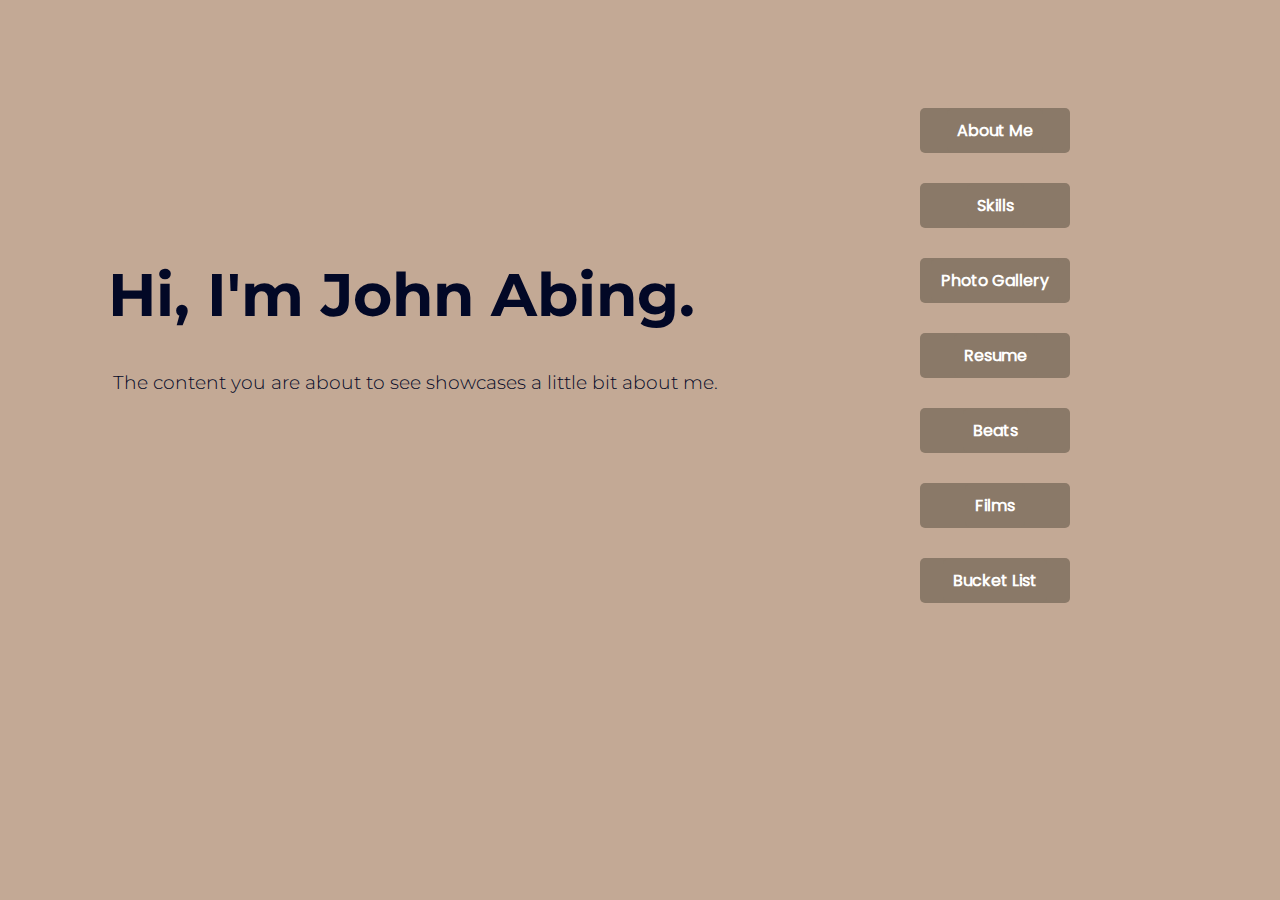
<file: index.html>
<!DOCTYPE html>
<html lang="en">
<head>
    <meta charset="UTF-8">
    <meta http-equiv="X-UA-Compatible" content="IE=edge">
    <meta name="viewport" content="width=device-width, initial-scale=1.0">
    <title>LANDING PAGE</title>
    <link rel="stylesheet" href="styles.css">

</head>
<body>
    <div class = "header">
        <h1>Hi, I'm John Abing.</h1>
        <div class = "subheader">
        <h3>The content you are about to see showcases a little bit about me.</h3>
        </div>
            <!--
            <a href = "aboutme/aboutme.html">About Me</a>
            <a href = "skills/skills.html">Skills</a>
            <a href = "resume/index.html">Resume</a><br>
            -->
    </div>
    <div class = "buttons">
        <div class = "about">
            <a href="aboutme/index.html" class="about">About Me</a>
        </div>

        <div class = "skill">
            <a href="skills/skills.html" class="skill">Skills</a>
        </div>

        <div class = "photog">
            <a href="photog/photog.html" class="photog">Photo Gallery</a>
        </div>

        <div class = "resume">
            <a href="resume/index.html" class="resume">Resume</a>
        </div>

        <div class = "beat">
            <a href="beatfilm/beat.html" class="beat">Beats</a>
        </div>

        <div class = "film">
            <a href="beatfilm/film.html" class="film">Films</a>
        </div>

        <div class = "beat">
            <a href="bucketlist/bucketlist.html" class="bucket">Bucket List</a>
        </div>

    </div>
</body>
</html>
</file>
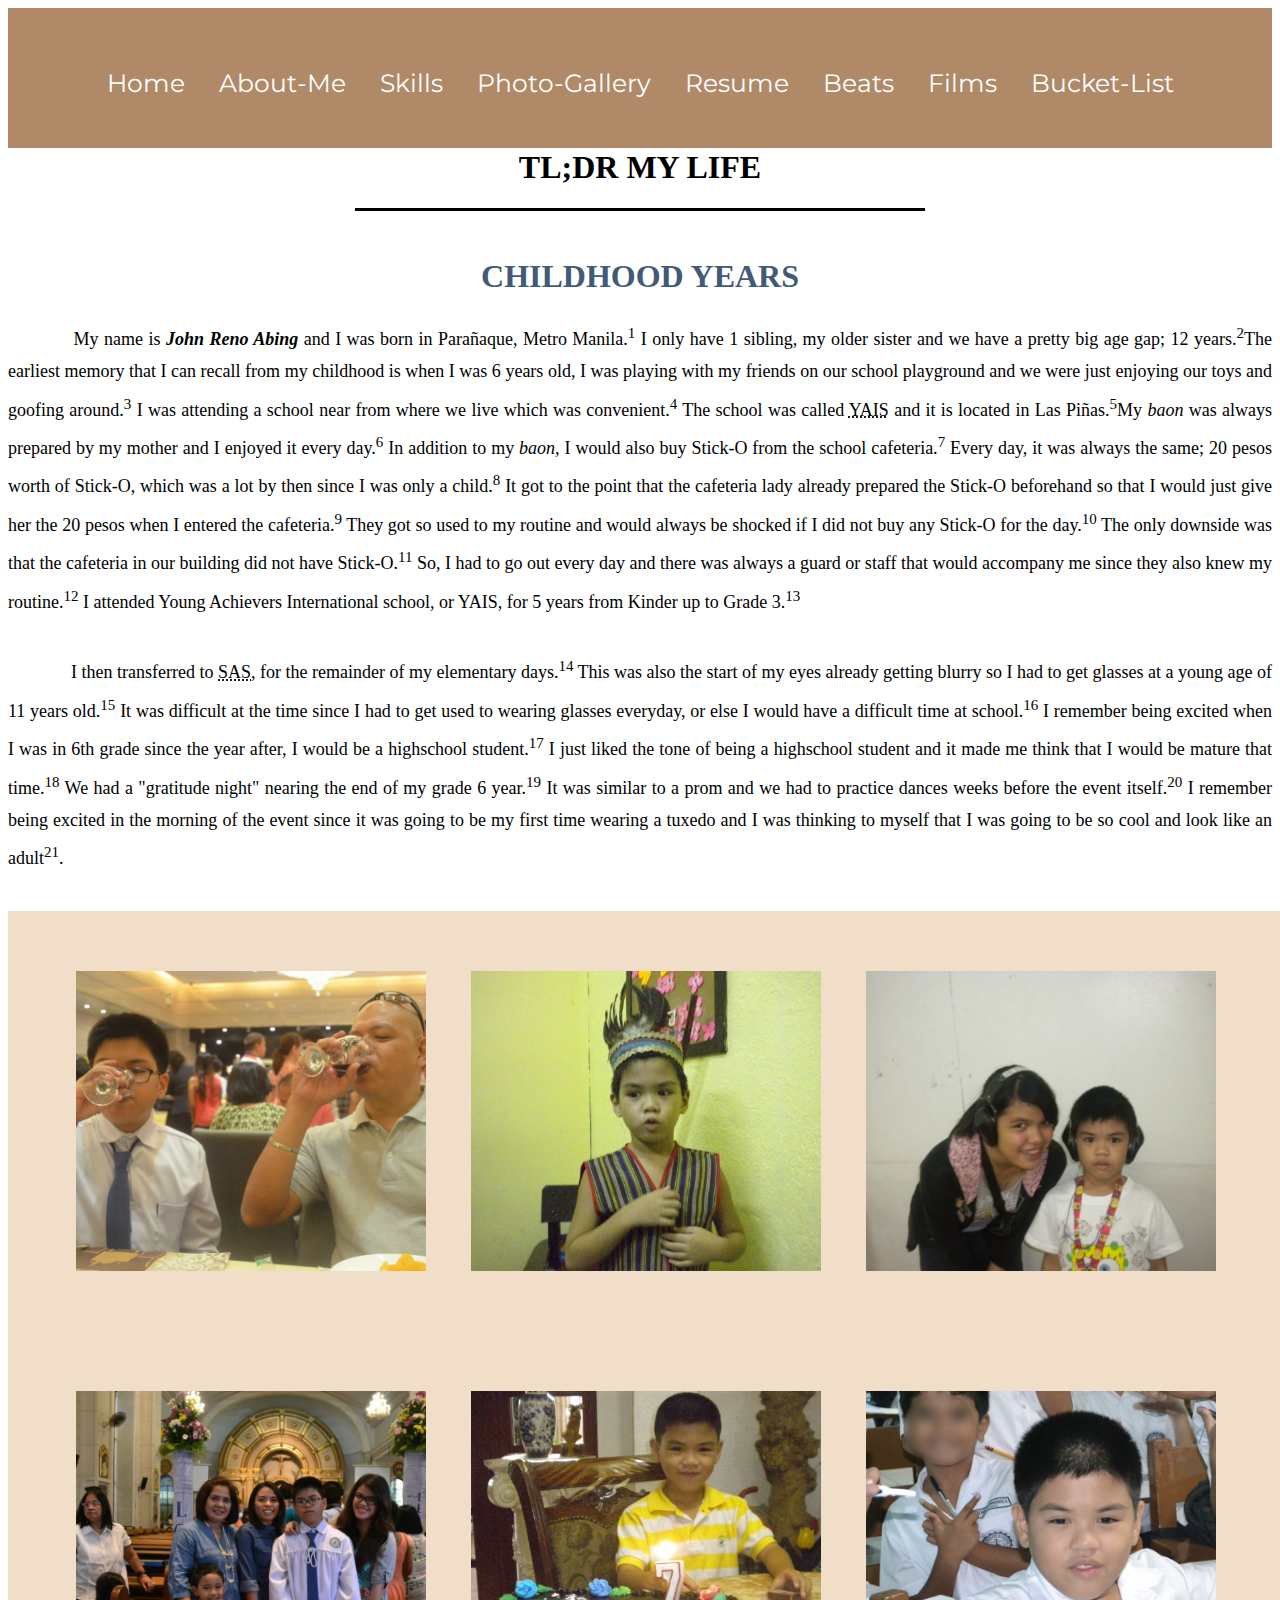
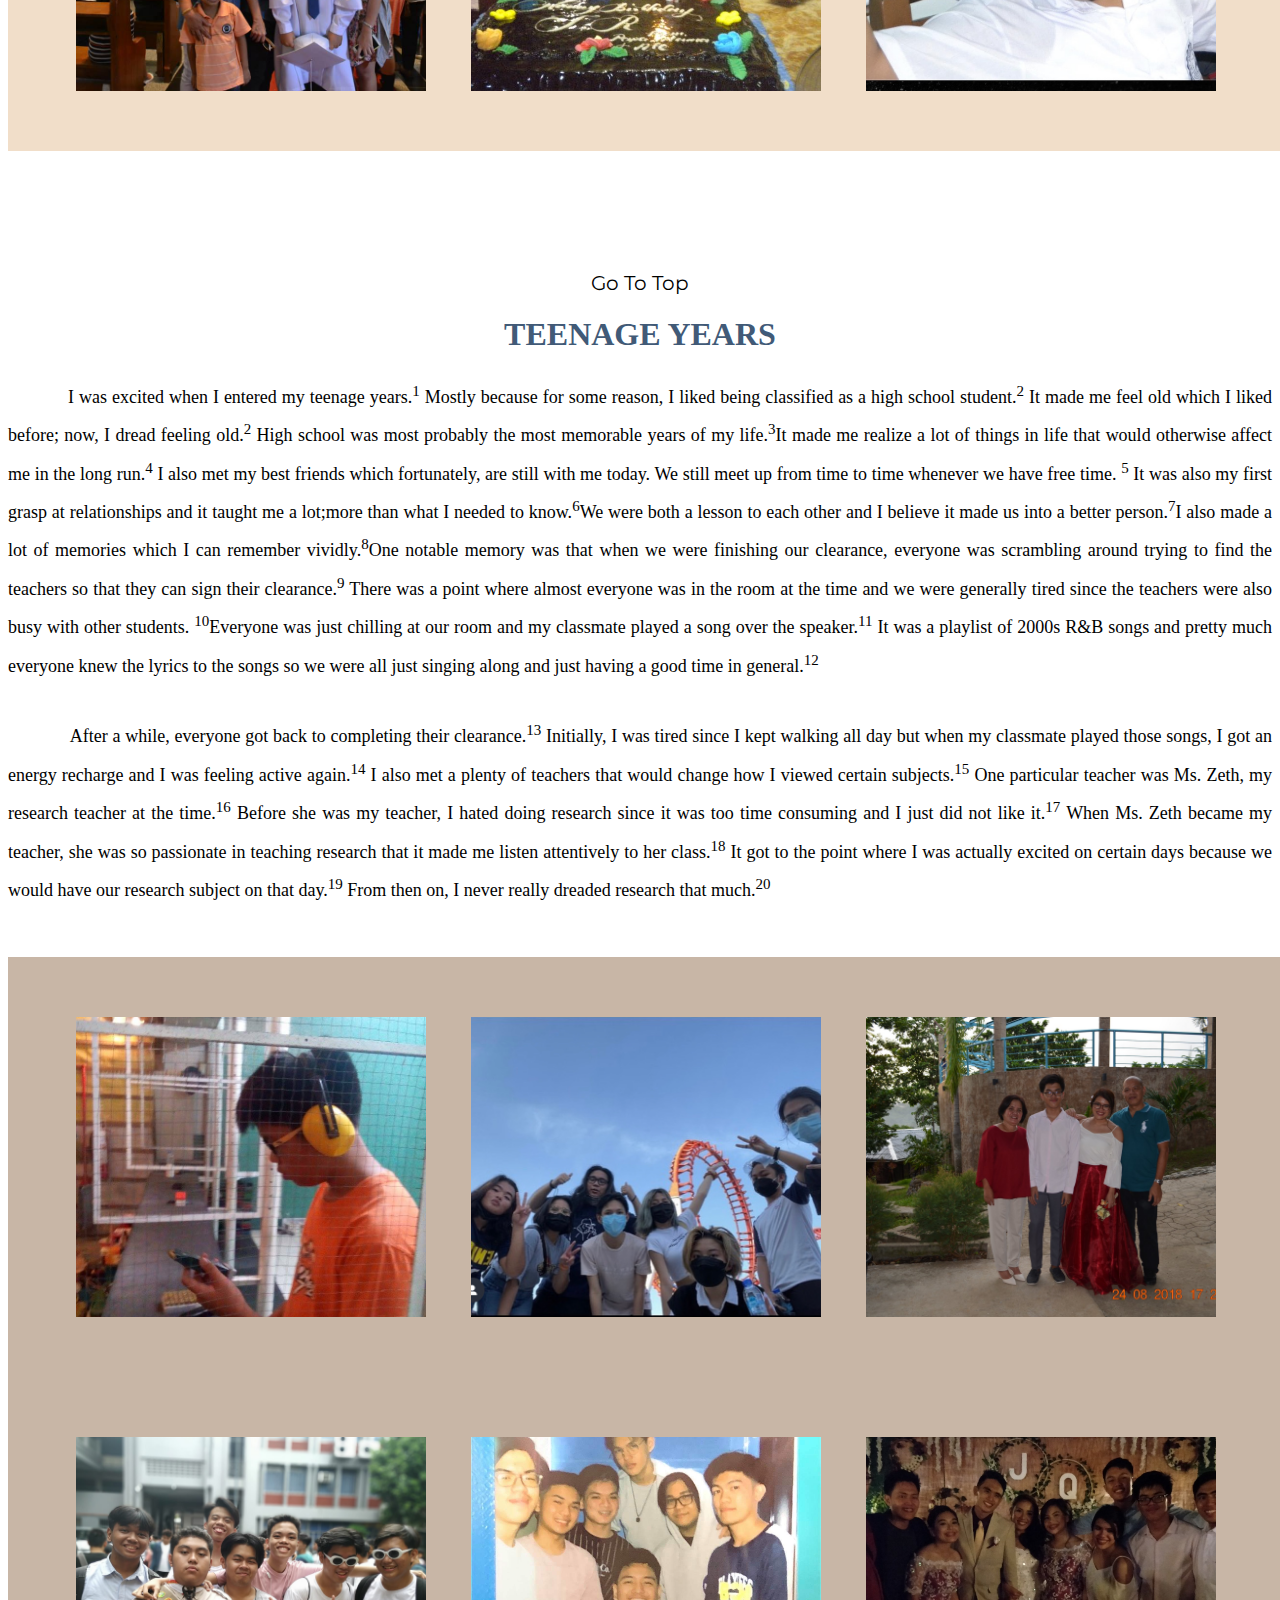
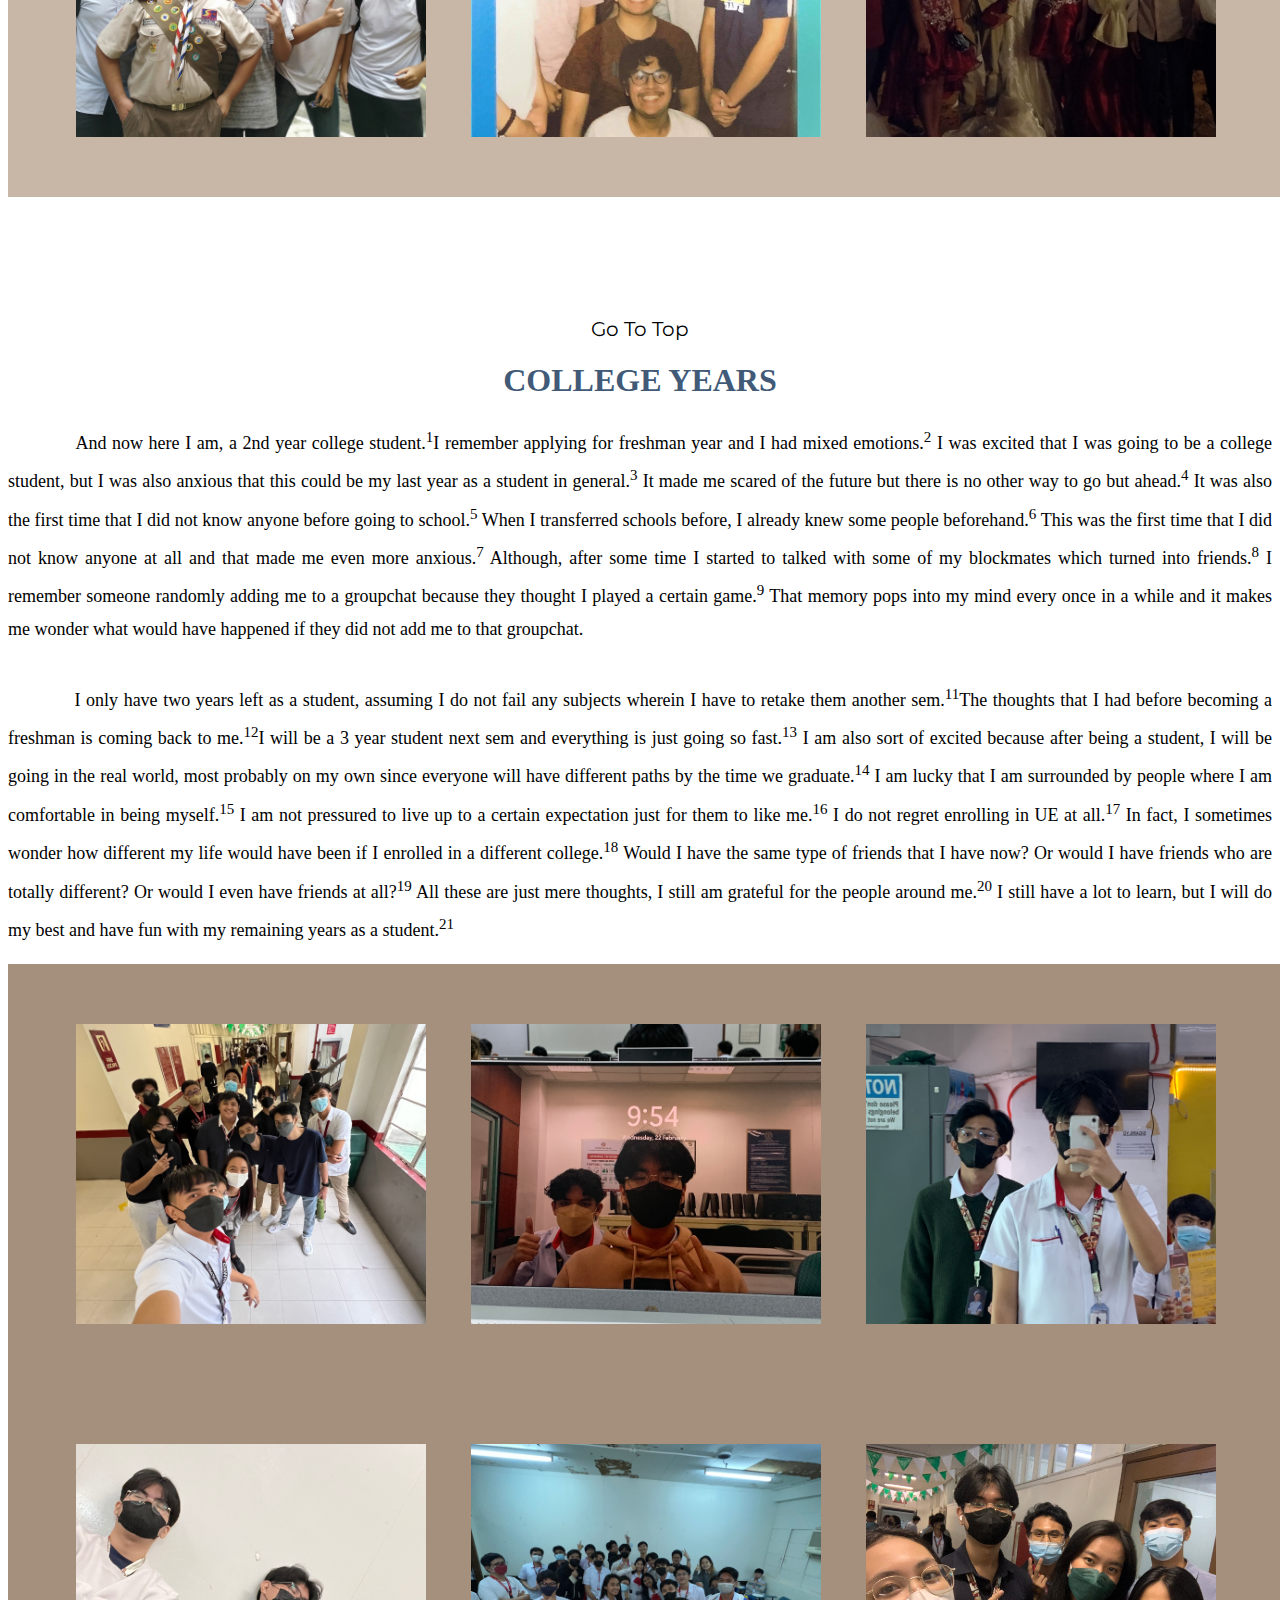
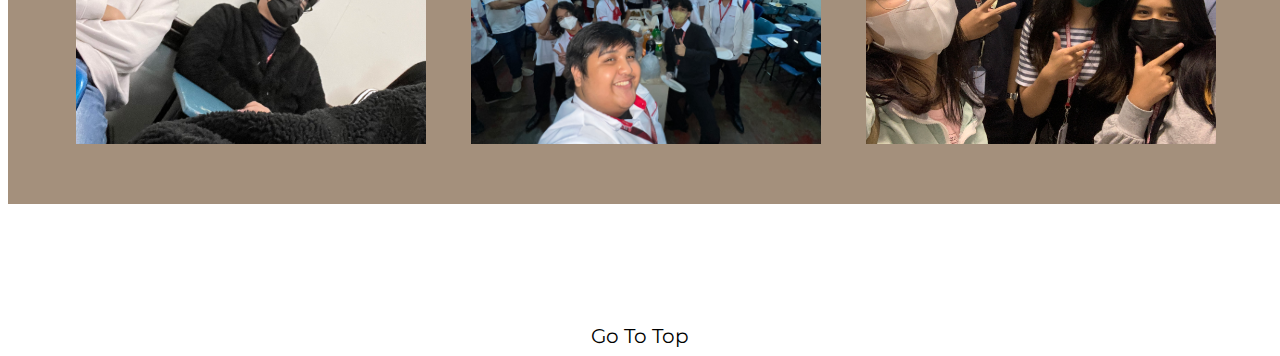
<file: aboutme/index.html>
<!DOCTYPE html>
<html lang="en-us">
  <head>
    <meta charset = "utf-8">
    <meta name="viewport" content="width=device-width, initial-scale=1"/>
    <title> ABING BIOGRAPHY </title>
    <link rel="stylesheet" href="aboutme.css">
  </head>
  
  <body>
    <div class="header">
      <div class="sub">
      <a href="../index.html" target="_self">Home</a>
      <a href="../aboutme/aboutme.html" target="_self">About-Me</a>
      <a href="../skills/skills.html" target="_self">Skills</a>
      <a href="../photog/photog.html" target="_self">Photo-Gallery</a>
      <a href="../resume/index.html" target="_self">Resume</a>
      <a href="../beatfilm/beat.html" target="_self" >Beats</a>
      <a href="../beatfilm/film.html" target="_self">Films</a>
      <a href="../bucketlist/bucketlist.html" target ="_self">Bucket-List</a>
      </div>
  </div>
    <div align="center"> 
      <h1 id = "top" style = "font-family:Georgia;">TL;DR MY LIFE</h1>
      <hr color="#0000" width="45%" size="3" align="center"><br>
      <h1 style = "font-family: Garamond;color:#415a77">CHILDHOOD YEARS</h1>
    </div>
    <div align="justify">
    <p style = "font-family:Tahoma,'Trebuchet Ms',Verdana,Oswald;font-size:1.125em;line-height:1.8em">&nbsp;&nbsp;&nbsp;&nbsp;&nbsp;&nbsp;&nbsp;&nbsp;&nbsp;&nbsp;&nbsp;&nbsp;My name is <em><b>John Reno Abing</em></b> and I was born in Parañaque, Metro Manila.<sup>1</sup> I only have 1 sibling, my older sister and we have a pretty big age gap; 12 years.<sup>2</sup>The earliest memory that I can recall from my childhood is when I was 6 years old, I was playing with my friends on our school playground and we were just enjoying our toys and goofing around.<sup>3</sup> I was attending a school near from where we live which was convenient.<sup>4</sup> The school was called <abbr title ="Young Achievers International School">YAIS</abbr> and it is located in Las Piñas.<sup>5</sup>My <i>baon</i> was always prepared by my mother and I enjoyed it every day.<sup>6</sup> In addition to my <i>baon</i>, I would also buy Stick-O from the school cafeteria.<sup>7</sup> Every day, it was always the same; 20 pesos worth of Stick-O, which was a lot by then since I was only a child.<sup>8</sup> It got to the point that the cafeteria lady already prepared the Stick-O beforehand so that I would just give her the 20 pesos when I entered the cafeteria.<sup>9</sup> They got so used to my routine and would always be shocked if I did not buy any Stick-O for the day.<sup>10</sup> The only downside was that the cafeteria in our building did not have Stick-O.<sup>11</sup> So, I had to go out every day and there was always a guard or staff that would accompany me since they also knew my routine.<sup>12</sup> I attended Young Achievers International school, or YAIS, for 5 years from Kinder up to Grade 3.<sup>13</sup><br><br>
      
      &nbsp;&nbsp;&nbsp;&nbsp;&nbsp;&nbsp;&nbsp;&nbsp;&nbsp;&nbsp;&nbsp;&nbsp;&nbsp;&nbsp;I then transferred to <abbr title ="St. Andrew's School Inc.">SAS</abbr>, for the remainder of my elementary days.<sup>14</sup> This was also the start of my eyes already getting blurry so I had to get glasses at a young age of 11 years old.<sup>15</sup> It was difficult at the time since I had to get used to wearing glasses everyday, or else I would have a difficult time at school.<sup>16</sup> I remember being excited when I was in 6th grade since the year after, I would be a highschool student.<sup>17</sup> I just liked the tone of being a highschool student and it made me think that I would be mature that time.<sup>18</sup> We had a "gratitude night" nearing the end of my grade 6 year.<sup>19</sup> It was similar to a prom and we had to practice dances weeks before the event itself.<sup>20</sup> I remember being excited in the morning of the event since it was going to be my first time wearing a tuxedo and I was thinking to myself that I was going to be so cool and look like an adult<sup>21</sup>.</p><br>
      <div class = "photochild" align="center">
        <div class = "pic">
          <a href="../images/child6.jpeg" target="_self"><img src = "../images/child6.jpeg"></a>
        </div>

        <div class = "pic">
          <a href="../images/child2.jpeg" target="_self"><img src = "../images/child2.jpeg"></a>
        </div>

        <div class = "pic">
          <a href="../images/child3.jpeg" target="_self"><img src = "../images/child3.jpeg"></a>
        </div>
        
      </div>

      <div class = "photochild">
        <div class = "pic">
          <a href="../images/child7.jpeg" target="_self"><img src = "../images/child7.jpeg"></a>
        </div>

        <div class = "pic">
          <a href="../images/child4.jpeg" target="_self"><img src = "../images/child4.jpeg"></a>
        </div>

        <div class = "pic">
          <a href="../images/child5.jpeg" target="_self"><img src = "../images/child5.jpeg"></a>
        </div>
        
      </div>
      <div class = "goto" align="center">
        <a href = "#top">Go To Top</a>
       </div>
    </div> <!--childhood-->

    
    <h1 style = "text-align:center;font-family: Garamond;color:#415a77">TEENAGE YEARS</h1>
    <div align="justify">
      <p style = "font-family:Tahoma,'Trebuchet Ms',Verdana,Oswald;font-size:1.125em;line-height:1.8em">&nbsp;&nbsp;&nbsp;&nbsp;&nbsp;&nbsp;&nbsp;&nbsp;&nbsp;&nbsp;&nbsp;&nbsp;I was excited when I entered my teenage years.<sup>1</sup> Mostly because for some reason, I liked being classified as a high school student.<sup>2</sup> It made me feel old which I liked before; now, I dread feeling old.<sup>2</sup> High school was most probably the most memorable years of my life.<sup>3</sup>It made me realize a lot of things in life that would otherwise affect me in the long run.<sup>4</sup> I also met my best friends which fortunately, are still with me today. We still meet up from time to time whenever we have free time. <sup>5</sup> It was also my first grasp at relationships and it taught me a lot;more than what I needed to know.<sup>6</sup>We were both a lesson to each other and I believe it made us into a better person.<sup>7</sup>I also made a lot of memories which I can remember vividly.<sup>8</sup>One notable memory was that when we were finishing our clearance, everyone was scrambling around trying to find the teachers so that they can sign their clearance.<sup>9</sup> There was a point where almost everyone was in the room at the time and we were generally tired since the teachers were also busy with other students. <sup>10</sup>Everyone was just chilling at our room and my classmate played a song over the speaker.<sup>11</sup> It was a playlist of 2000s R&B songs and pretty much everyone knew the lyrics to the songs so we were all just singing along and just having a good time in general.<sup>12</sup><br><br>
        
 &nbsp;&nbsp;&nbsp;&nbsp;&nbsp;&nbsp;&nbsp;&nbsp;&nbsp;&nbsp;&nbsp;&nbsp;&nbsp;After a while, everyone got back to completing their clearance.<sup>13</sup> Initially, I was tired since I kept walking all day but when my classmate played those songs, I got an energy recharge and I was feeling active again.<sup>14</sup> I also met a plenty of teachers that would change how I viewed certain subjects.<sup>15</sup> One particular teacher was Ms. Zeth, my research teacher at the time.<sup>16</sup> Before she was my teacher, I hated doing research since it was too time consuming and I just did not like it.<sup>17</sup> When Ms. Zeth became my teacher, she was so passionate in teaching research that it made me listen attentively to her class.<sup>18</sup> It got to the point where I was actually excited on certain days because we would have our research subject on that day.<sup>19</sup> From then on, I never really dreaded research that much.<sup>20</sup><br><br>
      <div class = "phototeen" align = "center">
        <div class = "pic">
          <a href="../images/teen1.jpeg" target="_self"><img src = "../images/teen1.jpeg"></a>
        </div>

        <div class = "pic">
          <a href="../images/teen9.jpeg" target="_self"><img src = "../images/teen9.jpeg"></a>
        </div>

        <div class = "pic">
          <a href="../images/teen3.jpeg" target="_self"><img src = "../images/teen3.jpeg"></a>
        </div>
      </div>

      <div class = "phototeen" align = "center">
        <div class = "pic">
          <a href="../images/teen4.jpeg" target="_self"><img src = "../images/teen4.jpeg"></a>
        </div>

        <div class = "pic">
          <a href="../images/teen6.jpeg" target="_self"><img src = "../images/teen6.jpeg"></a>
        </div>

        <div class = "pic">
          <a href="../images/teen10.jpeg" target="_self"><img src = "../images/teen10.jpeg"></a>
        </div>
      </div>

      <!--
      <div class = "phototeen" align = "center">
        <div class = "pic">
          <a href="../images/teen5.jpeg" target="_self"><img src = "../images/teen5.jpeg"></a>
        </div>

        <div class = "pic">
          <a href="../images/teen8.jpeg" target="_self"><img src = "../images/teen8.jpeg"></a>
        </div>

        <div class = "pic">
          <a href="../images/teen9.jpeg" target="_self"><img src = "../images/teen9.jpeg"></a>
        </div> 
      -->
      <div class = "goto" align="center">
        <a href = "#top">Go To Top</a>
      </div>  
    </div> <!--teenage-->
    
    <h1 style = "text-align:center;font-family: Garamond;color:#415a77">COLLEGE YEARS</h1>
    <div align="justify">
      <p style = "font-family:Tahoma,'Trebuchet Ms',Verdana,Oswald;font-size:1.125em;line-height:1.8em">&nbsp;&nbsp;&nbsp;&nbsp;&nbsp;&nbsp;&nbsp;&nbsp;&nbsp;&nbsp;&nbsp;&nbsp;And now here I am, a 2nd year college student.<sup>1</sup>I remember applying for freshman year and I had mixed emotions.<sup>2</sup> I was excited that I was going to be a college student, but I was also anxious that this could be my last year as a student in general.<sup>3</sup> It made me scared of the future but there is no other way to go but ahead.<sup>4</sup> It was also the first time that I did not know anyone before going to school.<sup>5</sup> When I transferred schools before, I already knew some people beforehand.<sup>6</sup> This was the first time that I did not know anyone at all and that made me even more anxious.<sup>7</sup> Although, after some time I started to talked with some of my blockmates which turned into friends.<sup>8</sup> I remember someone randomly adding me to a groupchat because they thought I played a certain game.<sup>9</sup> That memory pops into my mind every once in a while and it makes me wonder what would have happened if they did not add me to that groupchat.<sup10></sup><br><br>
        
 &nbsp;&nbsp;&nbsp;&nbsp;&nbsp;&nbsp;&nbsp;&nbsp;&nbsp;&nbsp;&nbsp;&nbsp;I only have two years left as a student, assuming I do not fail any subjects wherein I have to retake them another sem.<sup>11</sup>The thoughts that I had before becoming a freshman is coming back to me.<sup>12</sup>I will be a 3 year student next sem and everything is just going so fast.<sup>13</sup> I am also sort of excited because after being a student, I will be going in the real world, most probably on my own since everyone will have different paths by the time we graduate.<sup>14</sup> I am lucky that I am surrounded by people where I am comfortable in being myself.<sup>15</sup> I am not pressured to live up to a certain expectation just for them to like me.<sup>16</sup> I do not regret enrolling in UE at all.<sup>17</sup> In fact, I sometimes wonder how different my life would have been if I enrolled in a different college.<sup>18</sup> Would I have the same type of friends that I have now? Or would I have friends who are totally different? Or would I even have friends at all?<sup>19</sup> All these are just mere thoughts, I still am grateful for the people around me.<sup>20</sup> I still have a lot to learn, but I will do my best and have fun with my remaining years as a student.<sup>21</sup>
      <div class = "photocollege" align = "center">
        <div class = "pic">
          <a href="../images/college1.jpeg" target="_self"><img src = "../images/college1.jpeg">
        </div>

        <div class = "pic">
          <a href="../images/college2.jpeg" target="_self"><img src = "../images/college2.jpeg">
        </div>

        <div class = "pic">
          <a href="../images/college3.jpeg" target="_self"><img src = "../images/college3.jpeg">
        </div>
        
      </div>

      <div class = "photocollege" align = "center">
        <div class = "pic">
          <a href="../images/college4.jpeg" target="_self"><img src = "../images/college4.jpeg">
        </div>

        <div class = "pic">
          <a href="../images/college5.jpeg" target="_self"><img src = "../images/college5.jpeg">
        </div>

        <div class = "pic">
          <a href="../images/college12.jpeg" target="_self"><img src = "../images/college12.jpeg">
        </div>     
      </div>
  <!--

      <div class = "photocollege" align = "center">
        <div class = "pic">
          <a href="../images/college7.jpeg" target="_self"><img src = "../images/college7.jpeg">
        </div>

        <div class = "pic">
          <a href="../images/college8.jpeg" target="_self"><img src = "../images/college8.jpeg">
        </div>

        <div class = "pic">
          <a href="../images/college9.jpeg" target="_self"><img src = "../images/college9.jpeg">
        </div>
        
      </div>

      <div class = "photocollege" align = "center">
        <div class = "pic">
          <a href="../images/college12.jpeg" target="_self"><img src = "../images/college12.jpeg">
        </div>

        <div class = "pic">
          <a href="../images/college6.jpeg" target="_self"><img src = "../images/college6.jpeg">
        </div>

        <div class = "pic">
          <a href="../images/college13.jpeg" target="_self"><img src = "../images/college13.jpeg">
        </div>
        
      </div>
  -->
    </div>
     <!--college-->
     <div class = "goto" align="center">
      <a href = "#top">Go To Top</a>
     </div>
  </body>
</html>
</file>
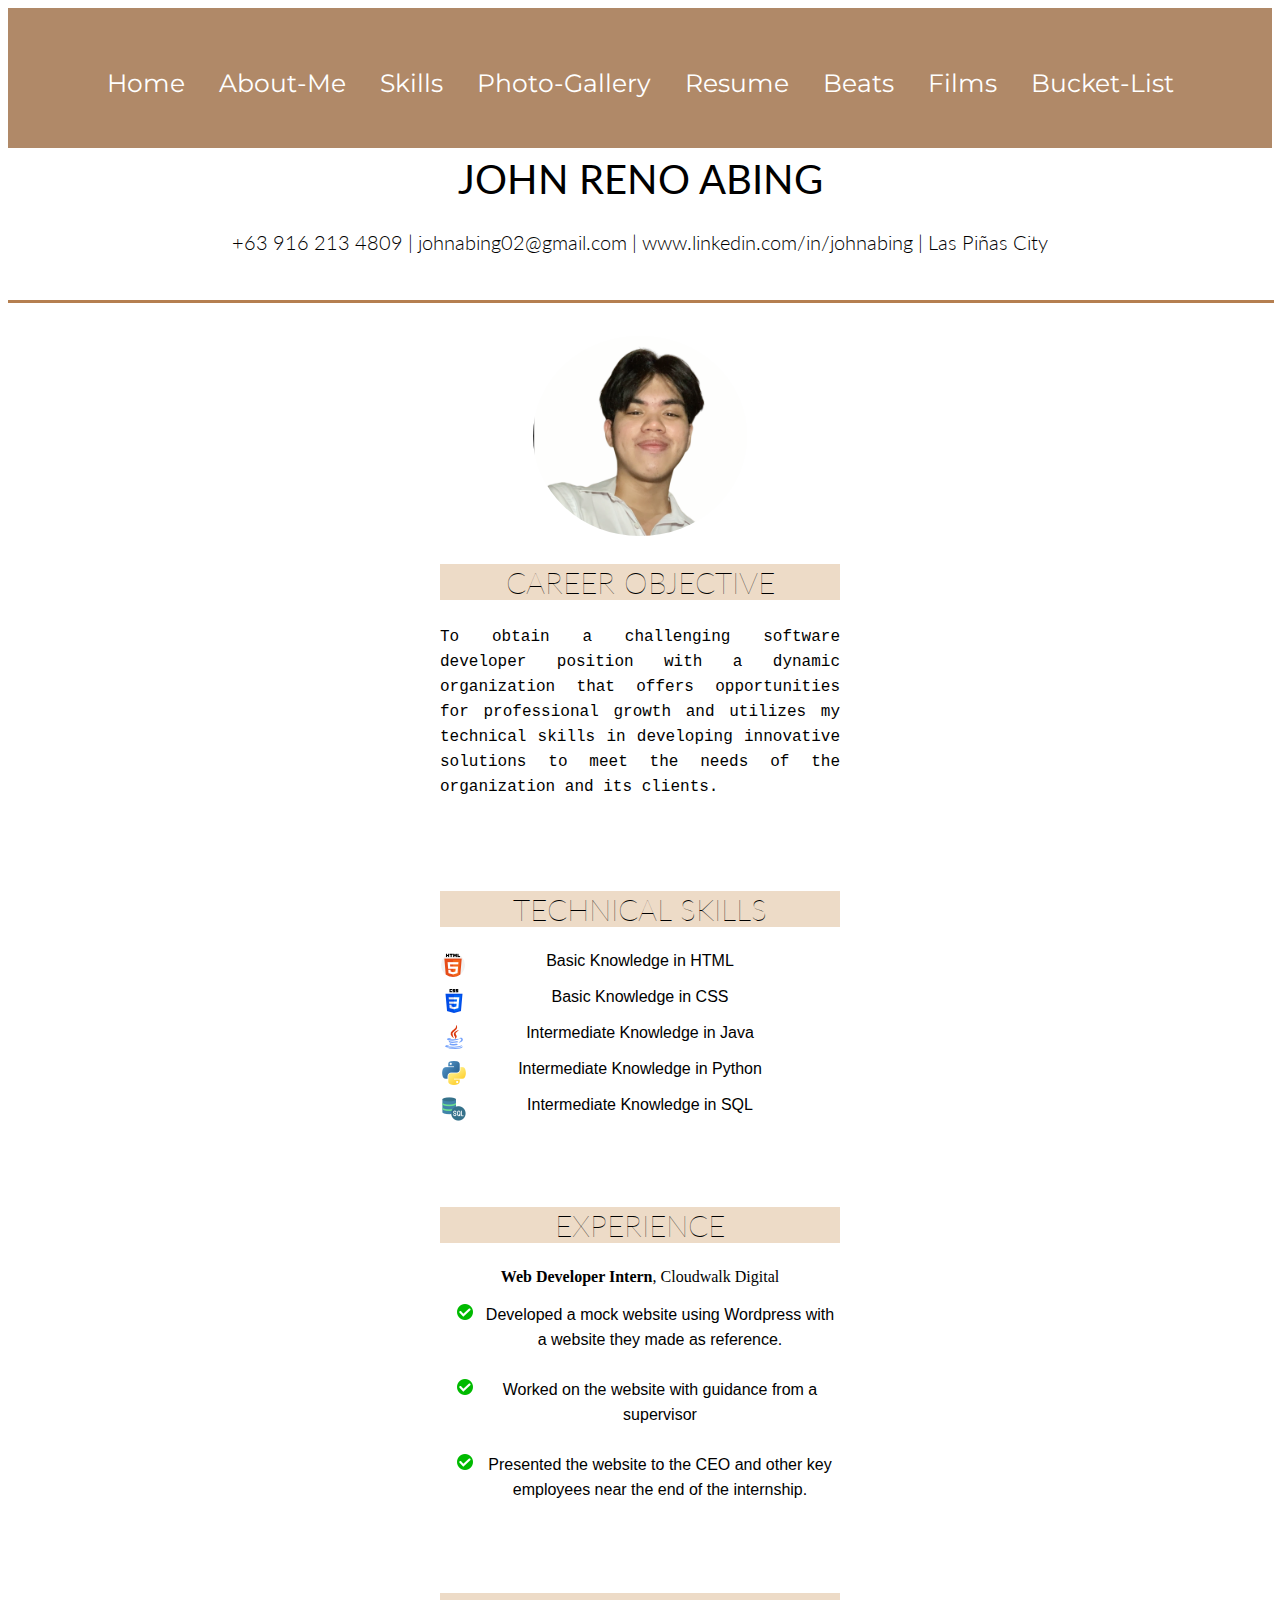
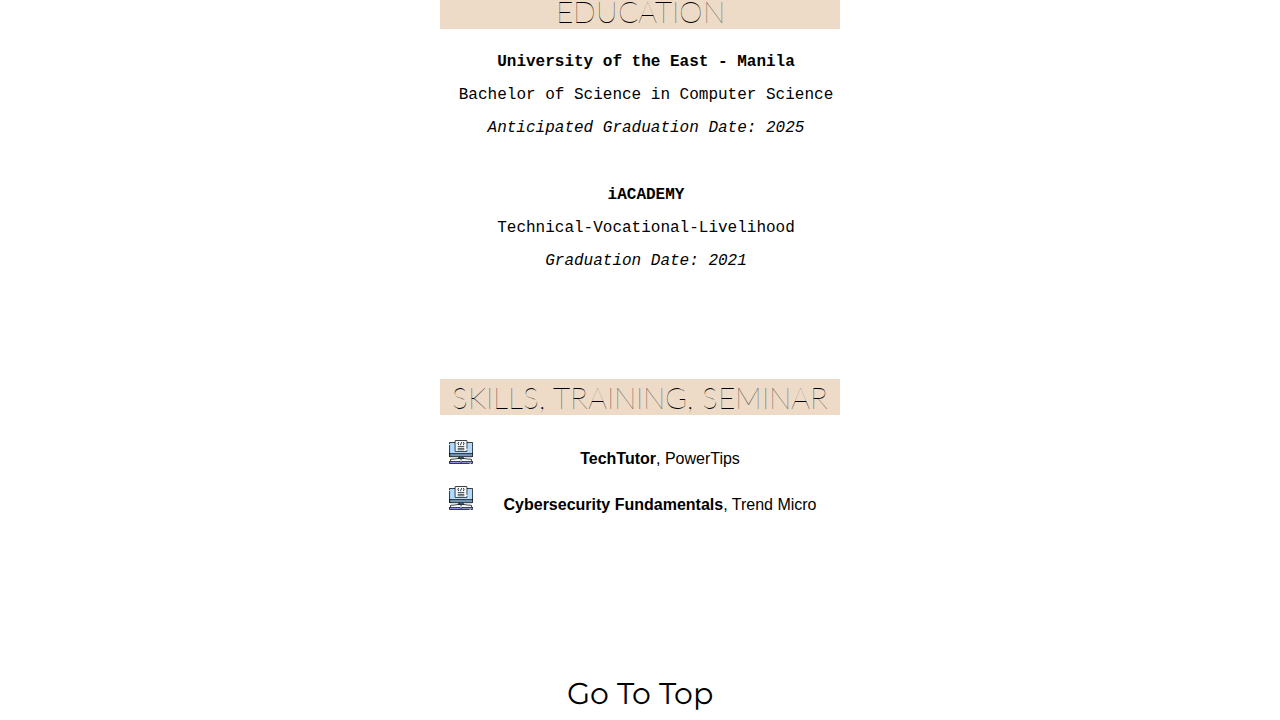
<file: resume/index.html>
<!DOCTYPE html>
<html lang="en">
<head>
    <meta charset="UTF-8">
    <meta http-equiv="X-UA-Compatible" content="IE=edge">
    <meta name="viewport" content="width=device-width, initial-scale=1.0">
    <link rel="preconnect" href="https://fonts.googleapis.com">
    <link rel="preconnect" href="https://fonts.gstatic.com" crossorigin>
    <link href="https://fonts.googleapis.com/css2?family=Lato:wght@100;300;400&display=swap" rel="stylesheet">
    <link rel="stylesheet" href="styles.css" type="text/css">
    <title>ABING RESUME</title>
</head>
<body>
    <div class="header2">
        <div class="sub">
        <a href="../index.html" target="_self">Home</a>
        <a href="../aboutme/aboutme.html" target="_self">About-Me</a>
        <a href="../skills/skills.html" target="_self">Skills</a>
        <a href="../photog/photog.html" target="_self">Photo-Gallery</a>
        <a href="../resume/index.html" target="_self">Resume</a>
        <a href="../beatfilm/beat.html" target="_self" >Beats</a>
        <a href="../beatfilm/film.html" target="_self">Films</a>
        <a href="../bucketlist/bucketlist.html" target ="_self">Bucket-List</a>
        </div>
    </div>

    <div id="overview">
    <h1 id = "top">JOHN RENO ABING</h1>
    <h3>+63 916 213 4809 | johnabing02@gmail.com | www.linkedin.com/in/johnabing | Las Piñas City</h3><br>
    <hr color="#B57F50" width="100%" size="3">
    </div>

    <div id = "about" align="center">
        <header class="header">
            <div id = "about" align = "center">
                <img src = "images/pogi.png">
                <h2>Career Objective</h2>
                <p class = "p-about">To obtain a challenging software developer position with a dynamic organization
                     that offers opportunities for professional growth and utilizes my technical skills in developing 
                     innovative solutions to meet the needs of the organization and its clients.</p>
            </div>
        </header>     
    </div>   

    <!-- BODY -->
    <header class="header">
        <div id = "technical" align = "center">
            <h2>Technical Skills</h2>
            <ul class ="technical">
                <li>Basic Knowledge in HTML</li><br>
                <li>Basic Knowledge in CSS</li><br>
                <li>Intermediate Knowledge in Java</li><br>
                <li>Intermediate Knowledge in Python</li><br>
                <li>Intermediate Knowledge in SQL</li><br>
            </ul>
        </div>
    </header>

    <header class="header">
        <div id = "work-exp" align = "center">
            <h2>Experience</h2>
            <p><b>Web Developer Intern</b>, Cloudwalk Digital</p>
            <ul class ="experience">
                <li>Developed a mock website using Wordpress with a website they made as reference.</li><br>
                <li>Worked on the website with guidance from a supervisor</li><br>
                <li>Presented the website to the CEO and other key employees near the end of the
                    internship.</li>
            </ul>
        </div>
    </header>

    <header class="header">
        <div id ="education" align = "center">
            <h2>EDUCATION</h2>
            <p class="p-educ"><b>University of the East - Manila</b></p>
            <p class="p-educ">Bachelor of Science in Computer Science</p>
            <p class="p-educ"><i>Anticipated Graduation Date: 2025</i></p><br>

            <p class="p-educ"><b>iACADEMY</b></p>
            <p class="p-educ">Technical-Vocational-Livelihood</p>
            <p class="p-educ"><i>Graduation Date: 2021</i></p><br>
        </div>
    </header>

    <header class="header">
        <div id ="training" align = "center">
            <h2>Skills, Training, Seminar</h2>
            <ul class="seminar">
                <li><b>TechTutor</b>, PowerTips</li><br>
                <li><b>Cybersecurity Fundamentals</b>, Trend Micro</li>
            </ul>

        </div>
    </header>

    <div class = "goto" align="center">
        <a href = "#top">Go To Top</a>
    </div>
    
    
</body>
</html>
</file>
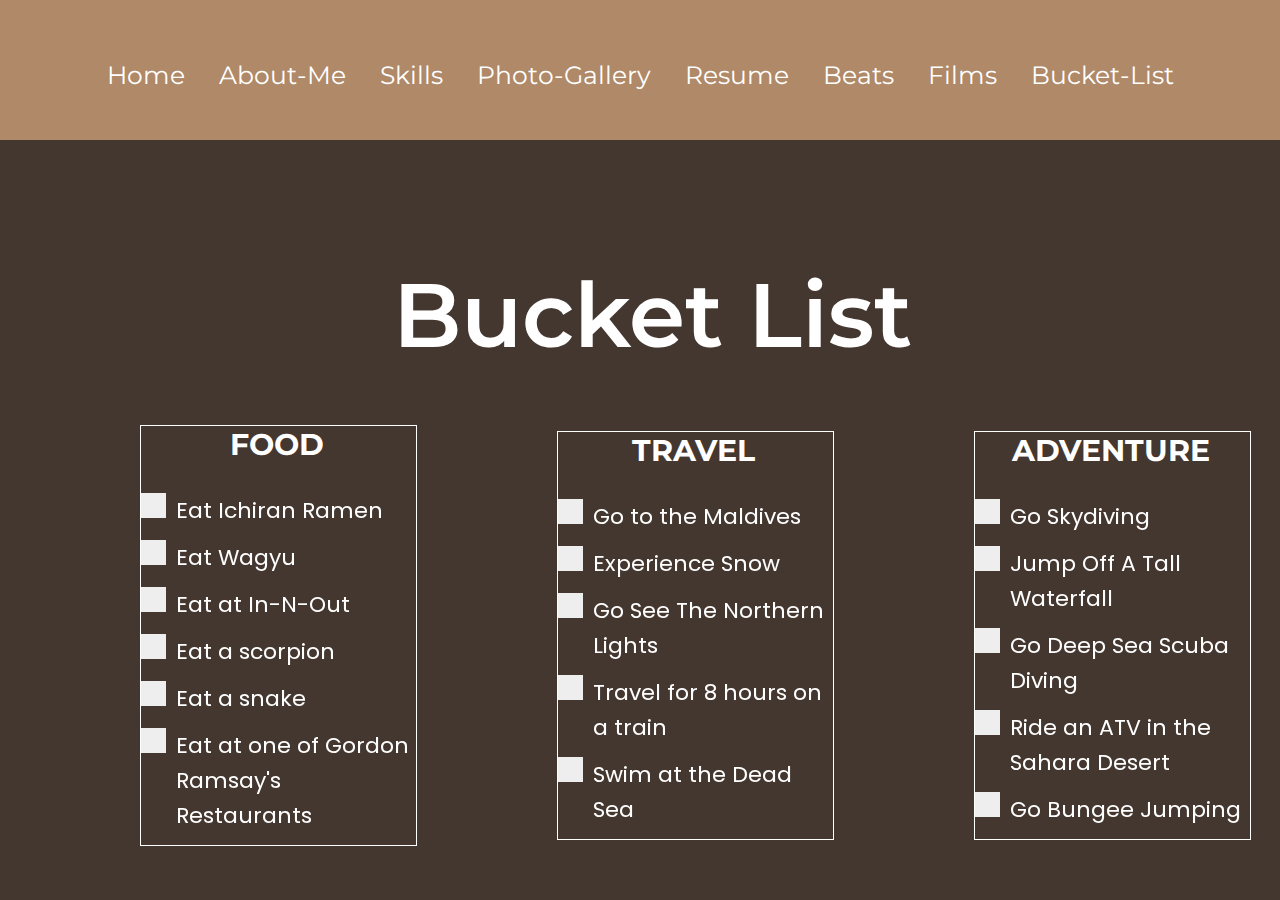
<file: bucketlist/bucketlist.html>
<!DOCTYPE html>
<html lang="en">
<head>
    <meta charset="UTF-8">
    <meta http-equiv="X-UA-Compatible" content="IE=edge">
    <meta name="viewport" content="width=device-width, initial-scale=1.0">
    <title>Bucket List</title>
    <link rel="stylesheet" href="bucketlist.css">
</head>
<body>
    <div class="header">
        <div class="sub">
        <a href="../index.html" target="_self">Home</a>
        <a href="../aboutme/aboutme.html" target="_self">About-Me</a>
        <a href="../skills/skills.html" target="_self">Skills</a>
        <a href="../photog/photog.html" target="_self">Photo-Gallery</a>
        <a href="../resume/index.html" target="_self">Resume</a>
        <a href="../beatfilm/beat.html" target="_self" >Beats</a>
        <a href="../beatfilm/film.html" target="_self">Films</a>
        <a href="../bucketlist/bucketlist.html" target ="_self">Bucket-List</a>
        </div>
    </div>

    <h2 id = "bucketlist">Bucket List</h2>

    <div class="container">
        <div class = "food">
            <h3>FOOD</h3>
            <label class="check"><p>Eat Ichiran Ramen</p>
                <input type="checkbox">
                <span class="checkmark"></span>
            </label>
              
            <label class="check"><p>Eat Wagyu</p>
                <input type="checkbox">
                <span class="checkmark"></span>
            </label>
    
            <label class="check"><p>Eat at In-N-Out</p>
                <input type="checkbox">
                <span class="checkmark"></span>
            </label>
    
            <label class="check"><p>Eat a scorpion</p>
                <input type="checkbox">
                <span class="checkmark"></span>
            </label>
    
            <label class="check"><p>Eat a snake</p>
                <input type="checkbox">
                <span class="checkmark"></span>
            </label>
    
            <label class="check"><p>Eat at one of Gordon Ramsay's Restaurants</p>
                <input type="checkbox">
                <span class="checkmark"></span>
            </label>
        </div>
    
        <!-- TRAVEL -->
        <div class = "food">
            <h3>TRAVEL</h3>
            <label class="check"><p>Go to the Maldives</p>
                <input type="checkbox">
                <span class="checkmark"></span>
            </label>
              
            <label class="check"><p>Experience Snow</p>
                <input type="checkbox">
                <span class="checkmark"></span>
            </label>
    
            <label class="check"><p>Go See The Northern Lights</p>
                <input type="checkbox">
                <span class="checkmark"></span>
            </label>
    
            <label class="check"><p>Travel for 8 hours on a train</p>
                <input type="checkbox">
                <span class="checkmark"></span>
            </label>
    
            <label class="check"><p>Swim at the Dead Sea</p>
                <input type="checkbox">
                <span class="checkmark"></span>
            </label>
        </div>

        <div class = "food">
            <h3>ADVENTURE</h3>
            <label class="check"><p>Go Skydiving</p>
                <input type="checkbox">
                <span class="checkmark"></span>
            </label>
              
            <label class="check"><p>Jump Off A Tall Waterfall</p>
                <input type="checkbox">
                <span class="checkmark"></span>
            </label>
    
            <label class="check"><p>Go Deep Sea Scuba Diving</p>
                <input type="checkbox">
                <span class="checkmark"></span>
            </label>
    
            <label class="check"><p>Ride an ATV in the Sahara Desert</p>
                <input type="checkbox">
                <span class="checkmark"></span>
            </label>
    
            <label class="check"><p>Go Bungee Jumping</p>
                <input type="checkbox">
                <span class="checkmark"></span>
            </label>
    
        </div>
    </div>
    <!--

    <div class = "food">
        <h3>FOOD</h3>
        <label class="check"><p>Eat Ichiran Ramen</p>
            <input type="checkbox">
            <span class="checkmark"></span>
        </label>
          
        <label class="check"><p>Eat Wagyu</p>
            <input type="checkbox">
            <span class="checkmark"></span>
        </label>

        <label class="check"><p>Eat at In-N-Out</p>
            <input type="checkbox">
            <span class="checkmark"></span>
        </label>

        <label class="check"><p>Eat a scorpion</p>
            <input type="checkbox">
            <span class="checkmark"></span>
        </label>

        <label class="check"><p>Eat a snake</p>
            <input type="checkbox">
            <span class="checkmark"></span>
        </label>

        <label class="check"><p>Eat at one of Gordon Ramsay's Restaurants</p>
            <input type="checkbox">
            <span class="checkmark"></span>
        </label>
    </div>

    <div id = "travel">
    </div>

    <div id = "adventure">

    </div>
    -->
</body>
</html>
</file>
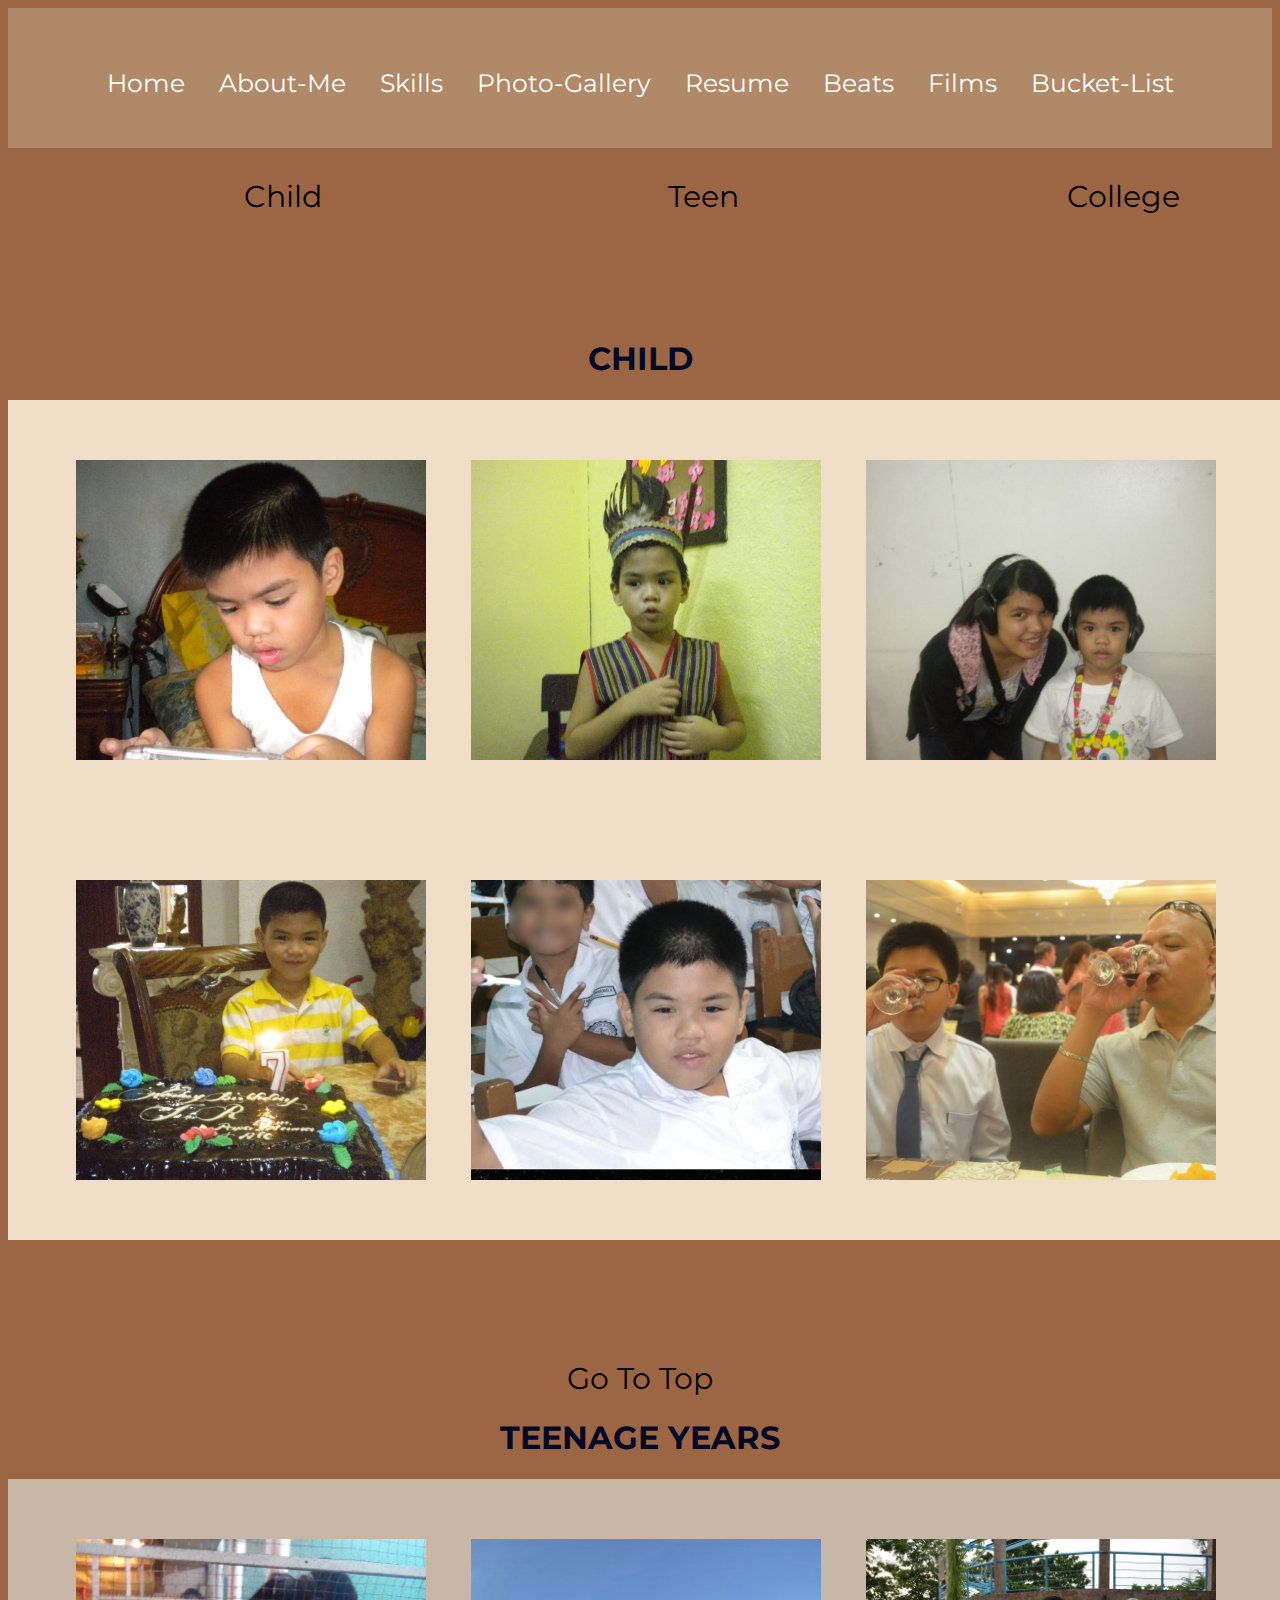
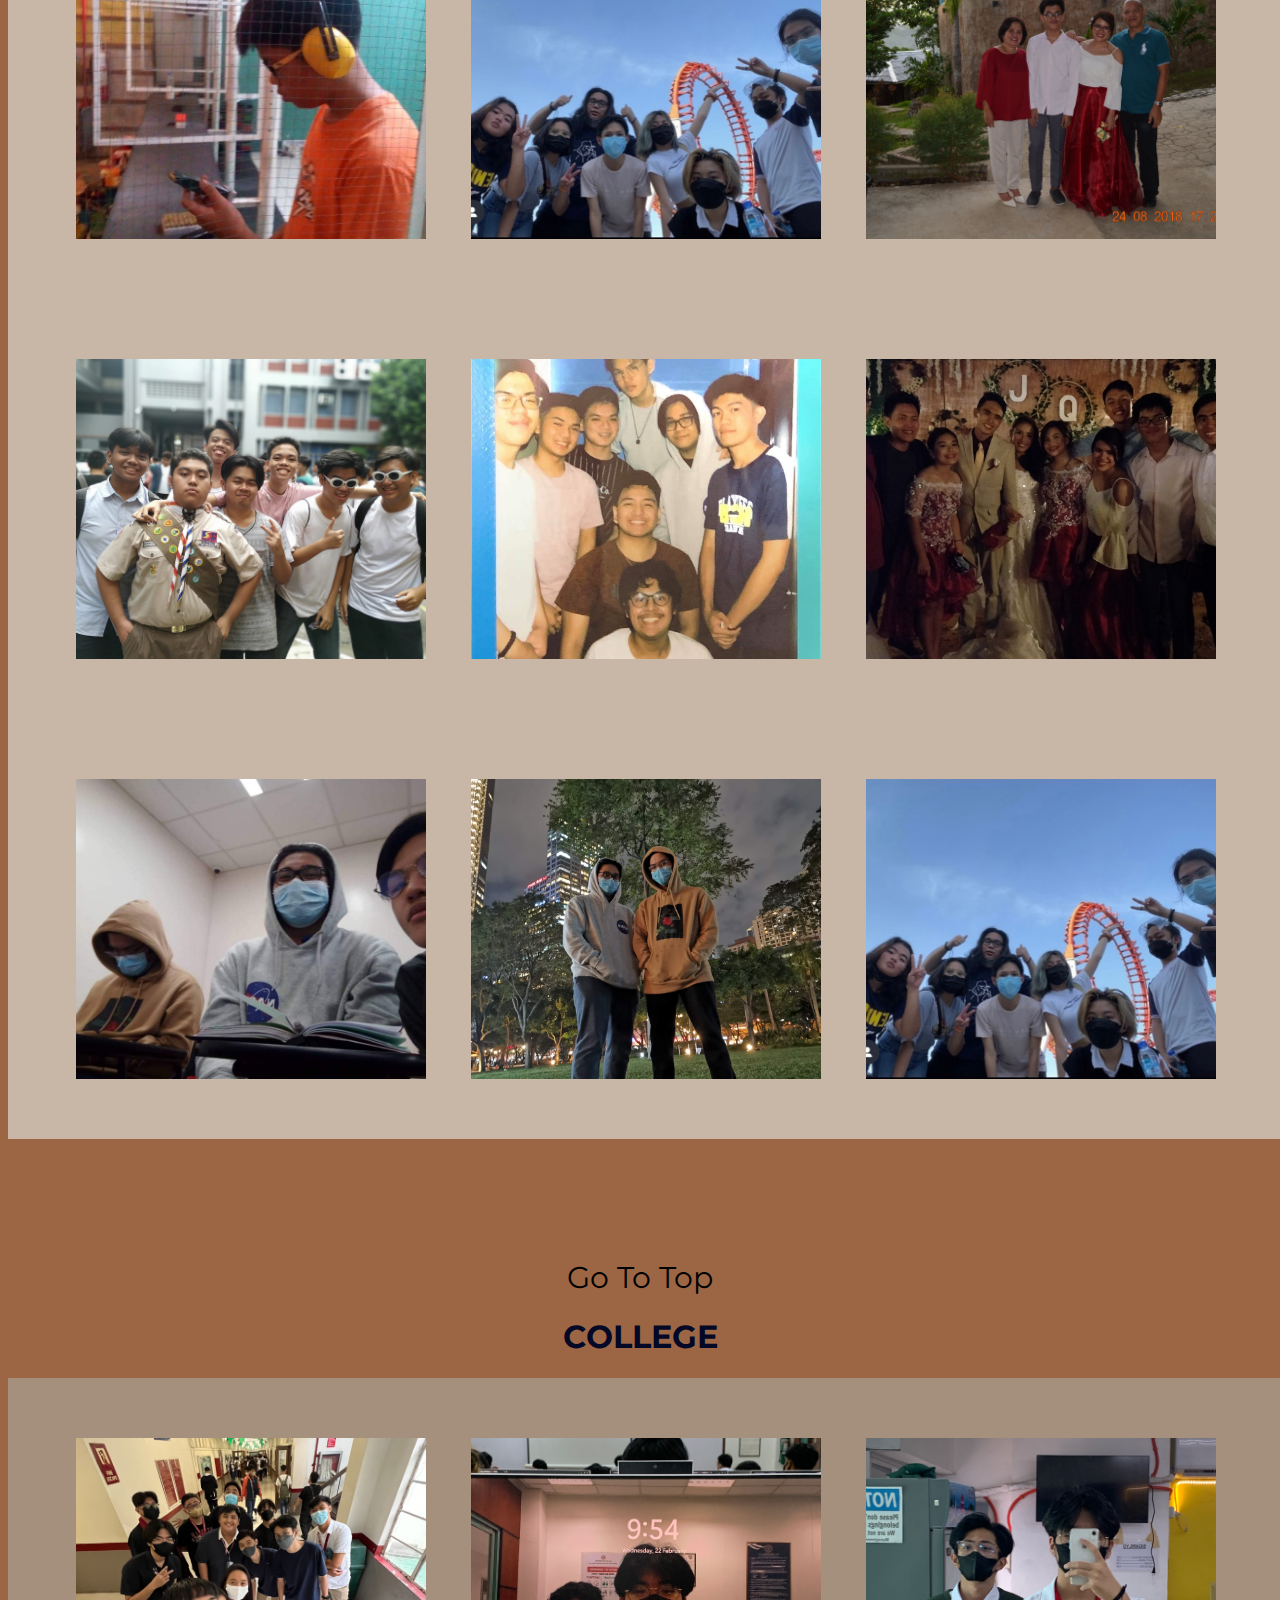
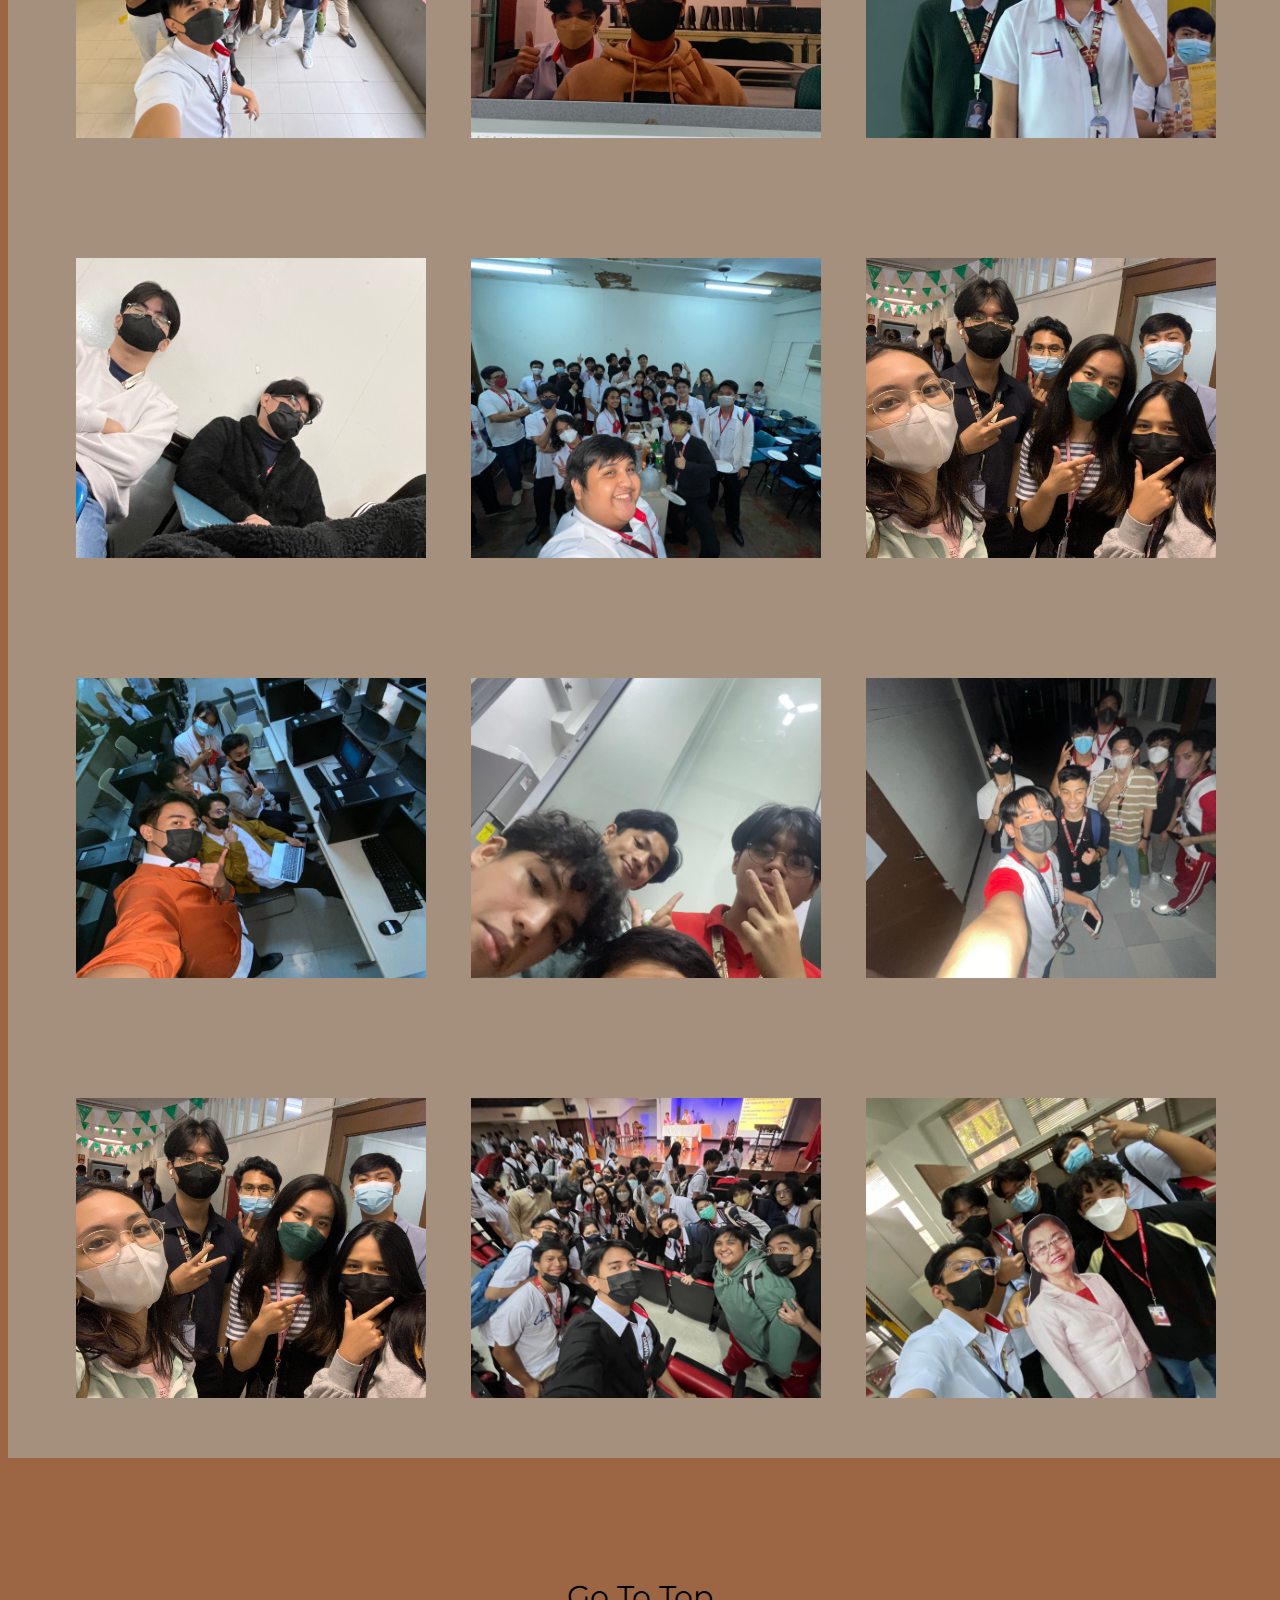
<file: photog/photog.html>
<!DOCTYPE html>
<html lang="en">
<head>
    <meta charset="UTF-8">
    <meta http-equiv="X-UA-Compatible" content="IE=edge">
    <meta name="viewport" content="width=device-width, initial-scale=1.0">
    <title>Photo Gallery</title>
    <link rel="stylesheet" href="photog.css">
</head>
<body>
  <div class="header">
    <div class="sub">
    <a href="../index.html" target="_self">Home</a>
    <a href="../aboutme/aboutme.html" target="_self">About-Me</a>
    <a href="../skills/skills.html" target="_self">Skills</a>
    <a href="../photog/photog.html" target="_self">Photo-Gallery</a>
    <a href="../resume/index.html" target="_self">Resume</a>
    <a href="../beatfilm/beat.html" target="_self" >Beats</a>
    <a href="../beatfilm/film.html" target="_self">Films</a>
    <a href="../bucketlist/bucketlist.html" target ="_self">Bucket-List</a>
    </div>
  </div>
    <!--CHILD-->
    <p id = "top">top</p>
    <div class = "choice">
      <div class ="childc">
           <a href = "#top">Child</a>
      </div>

      <div class = "teenc">
          <a href = "#Teen">Teen</a>
      </div>

      <div class = "collegec">
          <a href = "#College">College</a>
      </div>  

  </div>

    <h1 id = "child">CHILD</h1>
    <div class = "child" align="center">
        <div class = "pic">
          <a href="../images/child1.jpeg" target="_blank"><img src = "../images/child1.jpeg"></a>
        </div>

        <div class = "pic">
          <a href="../images/child2.jpeg" target="_blank"><img src = "../images/child2.jpeg"></a>
        </div>

        <div class = "pic">
          <a href="../images/child3.jpeg" target="_blank"><img src = "../images/child3.jpeg"></a>
        </div>
        
    </div>

    <div class = "child" align="center">
        <div class = "pic">
          <a href="../images/child4.jpeg" target="_blank"><img src = "../images/child4.jpeg"></a>
        </div>

        <div class = "pic">
          <a href="../images/child5.jpeg" target="_blank"><img src = "../images/child5.jpeg"></a>
        </div>

        <div class = "pic">
          <a href="../images/child6.jpeg" target="_blank"><img src = "../images/child6.jpeg"></a>
        </div>

    </div>
    <div class = "goto" align="center">
      <a href = "#top">Go To Top</a>
    </div>

    <!--TEENAGE-->
    <h1 id = "Teen">TEENAGE YEARS</h1>
    <div class = "teen" align = "center">
        <div class = "pic">
          <a href="../images/teen1.jpeg" target="_blank"><img src = "../images/teen1.jpeg"></a>
        </div>

        <div class = "pic">
          <a href="../images/teen9.jpeg" target="_blank"><img src = "../images/teen9.jpeg"></a>
        </div>

        <div class = "pic">
          <a href="../images/teen3.jpeg" target="_blank"><img src = "../images/teen3.jpeg"></a>
        </div>
      </div>

    <div class = "teen" align = "center">
        <div class = "pic">
          <a href="../images/teen4.jpeg" target="_blank"><img src = "../images/teen4.jpeg"></a>
        </div>  

        <div class = "pic">
          <a href="../images/teen6.jpeg" target="_blank"><img src = "../images/teen6.jpeg"></a>
        </div>

        <div class = "pic">
          <a href="../images/teen10.jpeg" target="_blank"><img src = "../images/teen10.jpeg"></a>
        </div>
      </div>

      
      <div class = "teen" align = "center">
        <div class = "pic">
          <a href="../images/teen5.jpeg" target="_blank"><img src = "../images/teen5.jpeg"></a>
        </div>

        <div class = "pic">
          <a href="../images/teen8.jpeg" target="_blank"><img src = "../images/teen8.jpeg"></a>
        </div>

        <div class = "pic">
          <a href="../images/teen9.jpeg" target="_blank"><img src = "../images/teen9.jpeg"></a>
        </div> 
    </div>
    <div class = "goto" align="center">
      <a href = "#top">Go To Top</a>
    </div>


    <!--COLLEGE-->
    <h1 id = "College">COLLEGE</h1>
    <div class = "college" align = "center">
        <div class = "pic">
          <a href="../images/college1.jpeg" target="_blank"><img src = "../images/college1.jpeg">
        </div>

        <div class = "pic">
          <a href="../images/college2.jpeg" target="_blank"><img src = "../images/college2.jpeg">
        </div>

        <div class = "pic">
          <a href="../images/college3.jpeg" target="_blank"><img src = "../images/college3.jpeg">
        </div>
        
    </div>

      <div class = "college" align = "center">
        <div class = "pic">
          <a href="../images/college4.jpeg" target="_blank"><img src = "../images/college4.jpeg">
        </div>

        <div class = "pic">
          <a href="../images/college5.jpeg" target="_blank"><img src = "../images/college5.jpeg">
        </div>

        <div class = "pic">
          <a href="../images/college12.jpeg" target="_blank"><img src = "../images/college12.jpeg">
        </div>     
    </div>

    <div class = "college" align = "center">
        <div class = "pic">
          <a href="../images/college7.jpeg" target="_blank"><img src = "../images/college7.jpeg">
        </div>

        <div class = "pic">
          <a href="../images/college8.jpeg" target="_blank"><img src = "../images/college8.jpeg">
        </div>

        <div class = "pic">
          <a href="../images/college9.jpeg" target="_blank"><img src = "../images/college9.jpeg">
        </div>
        
    </div>

    <div class = "college" align = "center">
        <div class = "pic">
          <a href="../images/college12.jpeg" target="_blank"><img src = "../images/college12.jpeg">
        </div>

        <div class = "pic">
          <a href="../images/college6.jpeg" target="_blank"><img src = "../images/college6.jpeg">
        </div>

        <div class = "pic">
          <a href="../images/college13.jpeg" target="_blank"><img src = "../images/college13.jpeg">
        </div>
        
    </div>
    <div class = "goto" align="center">
      <a href = "#top">Go To Top</a>
    </div>
      
    
    
</body>
</html>
</file>
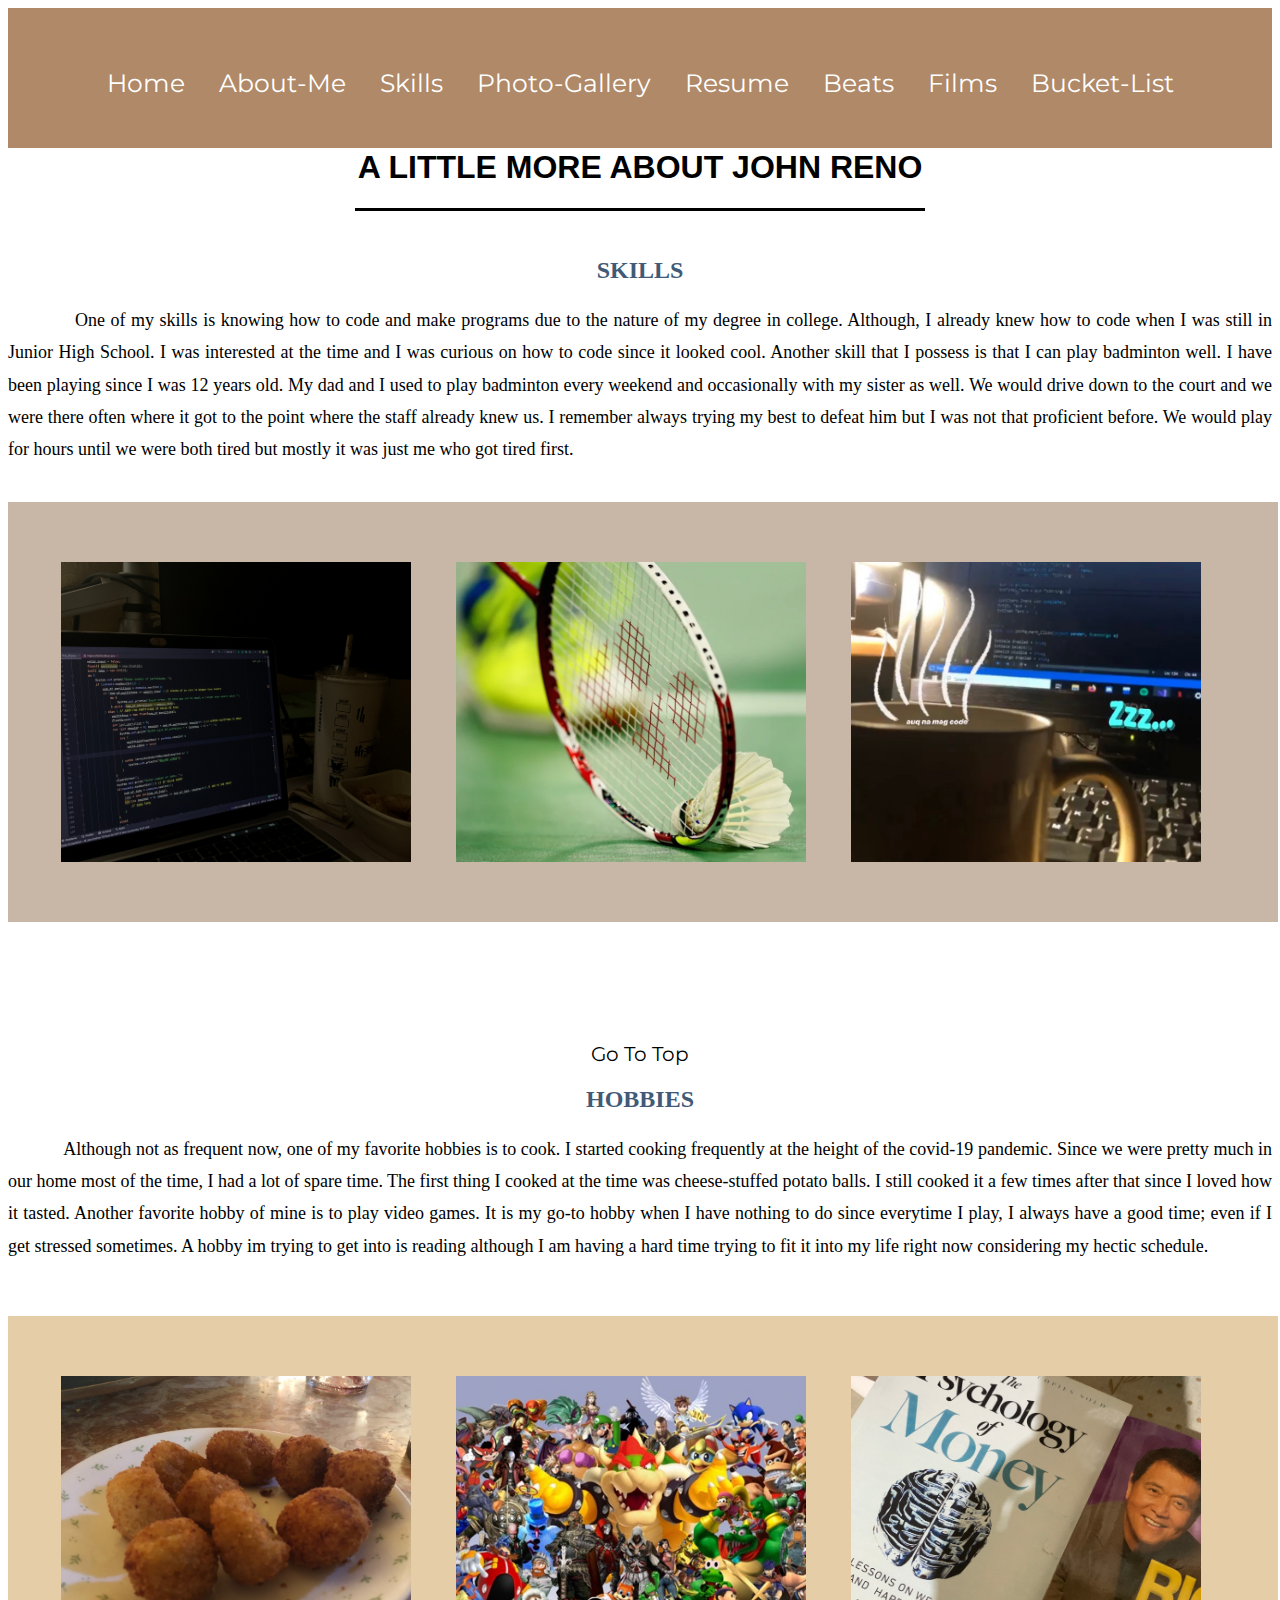
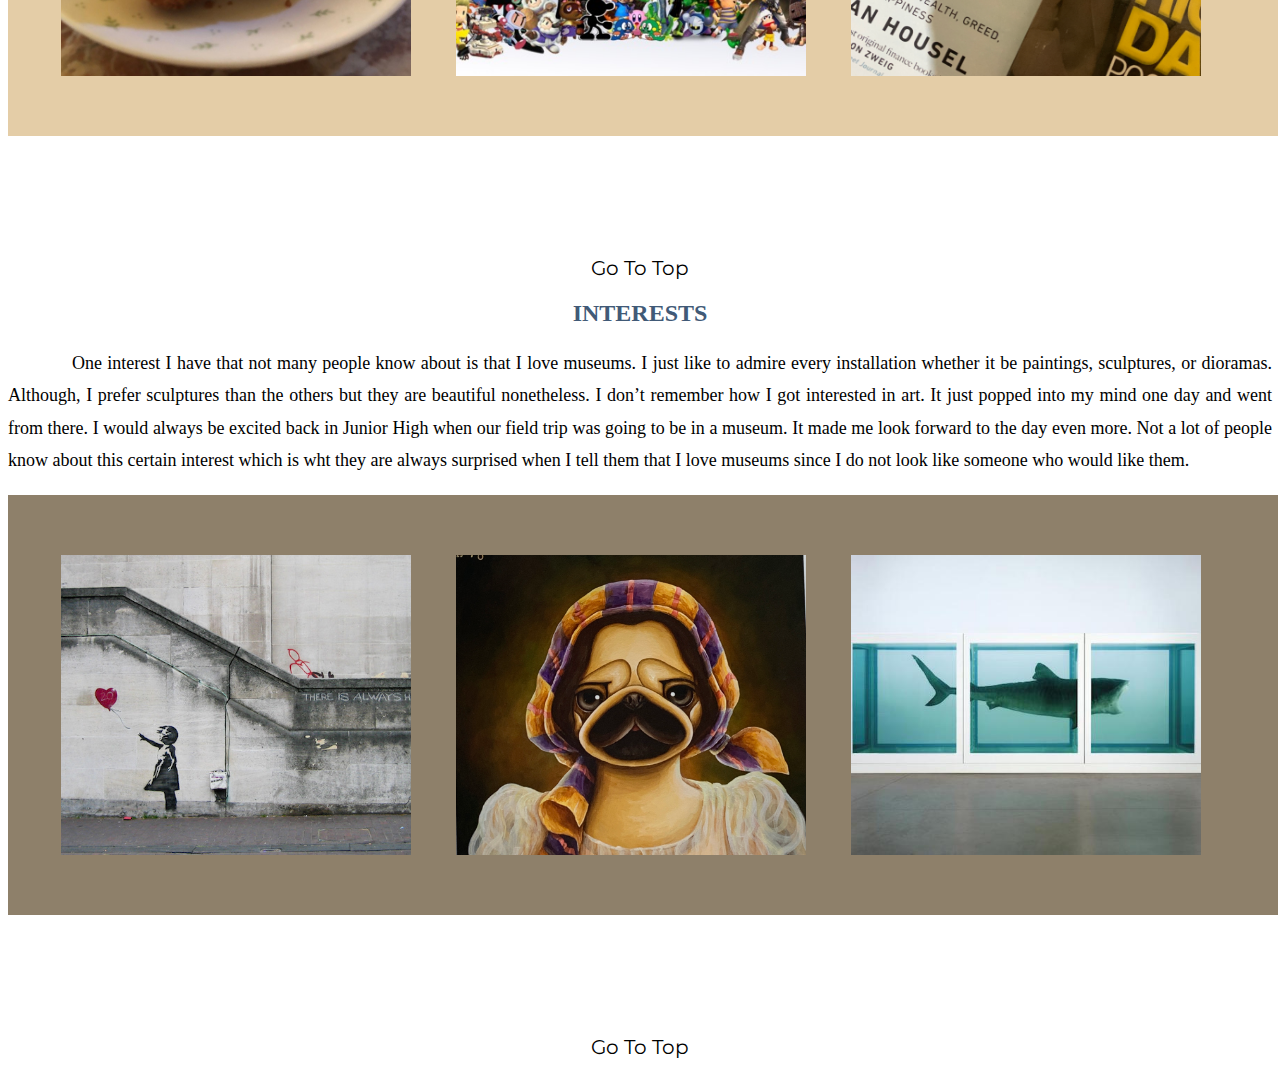
<file: skills/skills.html>
<!DOCTYPE html>
<html lang="en-us">
  <head>
    <meta charset = "utf-8">
    <meta name="viewport" content="width=device-width, initial-scale=1"/>
    <title>SKILLS, HOBBIES, INTERESTS</title>
    <link rel="stylesheet" href="skills.css">
  </head>
  <body>
    <div class="header">
      <div class="sub">
      <a href="../index.html" target="_self">Home</a>
      <a href="../aboutme/aboutme.html" target="_self">About-Me</a>
      <a href="../skills/skills.html" target="_self">Skills</a>
      <a href="../photog/photog.html" target="_self">Photo-Gallery</a>
      <a href="../resume/index.html" target="_self">Resume</a>
      <a href="../beatfilm/beat.html" target="_self" >Beats</a>
      <a href="../beatfilm/film.html" target="_self">Films</a>
      <a href="../bucketlist/bucketlist.html" target ="_self">Bucket-List</a>
      </div>
    </div>
    <div align="center"> 
      <h1 id ="top" style = "font-family:Helvetica;">A LITTLE MORE ABOUT JOHN RENO</h1>
      <hr color="#0000" width="45%" size="3" align="center"><br>
      <h2 style = "font-family: Garamond;color:#415a77">SKILLS </h2>
    </div>

    <div align="justify">
    <p style = "font-family:Tahoma,'Trebuchet Ms',Verdana,Oswald;font-size:1.125em;line-height:1.8em">&nbsp;&nbsp;&nbsp;&nbsp;&nbsp;&nbsp;&nbsp;&nbsp;&nbsp;&nbsp;&nbsp;&nbsp;One of my skills is knowing how to code and make programs due to the nature of my degree in college. Although, I already knew how to code when I was still in Junior High School. I was interested at the time and I was curious on how to code since it looked cool. Another skill that I possess is that I can play badminton well. I have been playing since I was 12 years old. My dad and I used to play badminton every weekend and occasionally with my sister as well. We would drive down to the court and we were there often where it got to the point where the staff already knew us. I remember always trying my best to defeat him but I was not that proficient before. We would play for hours until we were both tired but mostly it was just me who got tired first. 
</p><br>
        <div class = "photoskill">
          <div class = "pic">
            <a href="../images/skill1.jpeg" target="_self"><img src = "../images/skill1.jpeg"></a>
          </div>

          <div class = "pic">
            <a href="../images/skill2.jpeg" target="_self"><img src = "../images/skill2.jpeg"></a>
          </div>

          <div class = "pic">
            <a href="../images/skill3.jpeg" target="_self"><img src = "../images/skill3.jpeg"></a>
          </div>
        </div>
    </div> <!--childhood-->
    <div class = "goto" align="center">
      <a href = "#top">Go To Top</a>
    </div>
    
    <h2 style = "text-align:center;font-family: Garamond;color:#415a77">HOBBIES</h2>
    <div align="justify">
      <p style = "font-family:Tahoma,'Trebuchet Ms',Verdana,Oswald;font-size:1.125em;line-height:1.8em">&nbsp;&nbsp;&nbsp;&nbsp;&nbsp;&nbsp;&nbsp;&nbsp;&nbsp;&nbsp;&nbsp;&nbsp;Although not as frequent now, one of my favorite hobbies is to cook. I started cooking frequently at the height of the covid-19 pandemic. Since we were pretty much in our home most of the time, I had a lot of spare time. The first thing I cooked at the time was cheese-stuffed potato balls. I still cooked it a few times after that since I loved how it tasted. Another favorite hobby of mine is to play video games. It is my go-to hobby when I have nothing to do since everytime I play, I always have a good time; even if I get stressed sometimes. A hobby im trying to get into is reading although I am having a hard time trying to fit it into my life right now considering my hectic schedule.
      </p><br><br>
      <div class = "photohobbies">
        <div class = "pic">
          <a href="../images/hobby1.jpeg" target="_self"><img src = "../images/hobby1.jpeg"></a>
        </div>

        <div class = "pic">
          <a href="../images/hobby2.jpeg" target="_self"><img src = "../images/hobby2.jpeg"></a>
        </div>

        <div class = "pic">
          <a href="../images/hobby3.jpeg" target="_self"><img src = "../images/hobby3.jpeg"></a>
        </div>
      </div>
      
    </div> <!--teenage-->
    <div class = "goto" align="center">
      <a href = "#top">Go To Top</a>
    </div>
    
    <h2 style = "text-align:center;font-family: Garamond;color:#415a77">INTERESTS</h2>
    <div align="justify">
      <p style = "font-family:Tahoma,'Trebuchet Ms',Verdana,Oswald;font-size:1.125em;line-height:1.8em">&nbsp;&nbsp;&nbsp;&nbsp;&nbsp;&nbsp;&nbsp;&nbsp;&nbsp;&nbsp;&nbsp;&nbsp;One interest I have that not many people know about is that I love museums. I just like to admire every installation whether it be paintings, sculptures, or dioramas. Although, I prefer sculptures than the others but they are beautiful nonetheless. I don’t remember how I got interested in art. It just popped into my mind one day and went from there. I would always be excited back in Junior High when our field trip was going to be in a museum. It made me look forward to the day even more. Not a lot of people know about this certain interest which is wht they are always surprised when I tell them that I love museums since I do not look like someone who would like them.</p>
      <div class = "photointerest">
        <div class = "pic">
          <a href="../images/interest1.jpeg" target="_self"><img src = "../images/interest1.jpeg"></a>
        </div>

        <div class = "pic">
          <a href="../images/interest2.jpeg" target="_self"><img src = "../images/interest2.jpeg"></a>
        </div>

        <div class = "pic">
          <a href="../images/interest3.jpeg" target="_self"><img src = "../images/interest3.jpeg"></a>
        </div>
      </div>
      
      
    </div> <!--college-->
    <div class = "goto" align="center">
      <a href = "#top">Go To Top</a>
    </div>
  </body>
</html>
</file>
<file: styles.css>
@font-face {
    font-family: mont;
    src: url(fonts/Montserrat-VariableFont_wght.ttf);
}

@font-face {
    font-family: pop;
    src: url(fonts/Poppins-Regular.ttf);
}


body{
    background-color: #c3a995;
}
a{
    font-family: 'pop', sans-serif;
    font-size: 20px;
    font-weight: 600;
    text-align: center;
    padding-left: 10px;
}
h1{
    color: #020826;
    font-family: 'mont', serif;
    font-weight: 700;
    font-size: 60px;
}

h3{
    color: #020826;
    font-family: 'mont', sans-serif;
    font-weight: 300;
}

.header{
    margin-left: 100px;
    margin-top: 210px;
    float: left;
}

.subheader{
    margin-left: 5px;
}

.buttons{
    display: flex; 
    flex-direction: column; 
    align-items: center;
    padding-top: 100px;
    gap: 30px;
}
.about, .skill, .resume, .photog, .beat, .film, .bucket{
    box-sizing: border-box;
    background-color: #8A7968;
    color: white;
    margin: 15px, 10px;
    padding: 10px;
    border-radius: 5px;
    font-size: 16px;
    text-decoration: none;

    width: 150px;
    text-align: center;
}
</file>
<file: aboutme/aboutme.css>
@font-face {
    font-family: mont;
    src: url(../fonts/Montserrat-VariableFont_wght.ttf);
}

@font-face {
    font-family: pop;
    src: url(../fonts/Poppins-Regular.ttf);
}

.photochild{
    background-color: #F1DEC9;
    display: flex;
    width: 1250px;
    height: 400px;
    margin: 0 auto; /** top right bottom left **/
    padding: 10px 10px 10px 25px;
    justify-content: center;
    align-items: center;
}

.phototeen{
    background-color: #C8B6A6;
    display: flex;
    width: 1250px;
    height: 400px;
    margin: 0 auto; /** top right bottom left **/
    padding: 10px 10px 10px 25px;
    justify-content: center;
    align-items: center;
}

.photocollege{
    background-color: #A4907C;
    display: flex;
    width: 1250px;
    height: 400px;
    margin: 0 auto; /** top right bottom left **/
    padding: 10px 10px 10px 25px;
    justify-content: center;
    align-items: center;
}

.pic{
    display: flex;
    flex: 1;
    max-width: 30%;
    padding: 10px;
    height: 300px;
}

.pic img {
    width: 350px;
    height: 300px;
    object-fit: cover;
}

.header{
    position: sticky;
    top: 0;
    background-color: #b08968;
    max-width: 1990px;
    max-height: 100px;
    padding-top: 60px;
    text-align: center;
    word-spacing: 30px;
    z-index: 1;
    margin-bottom: -20px;

  }

  .header a{
    color: white;
    text-decoration: none;
    font-family: mont, serif;
    font-size: 25px;

  }

  .sub{
    padding-bottom: 50px;
  }

  a{
    text-decoration: none;
    font-family: mont, serif;
    font-size: 20px;
    color: black;
  }

  .goto{
    margin-top: 120px
  }
</file>
<file: resume/styles.css>
@font-face {
  font-family: mont;
  src: url(../fonts/Montserrat-VariableFont_wght.ttf);
}

@font-face {
  font-family: pop;
  src: url(../fonts/Poppins-Regular.ttf);
}

h1{
    font-size: 40px;
    text-align: center;
    font-family: Lato, Verdana, Geneva, Georgia;
    font-weight: 400;
}

h2{
  font-size: 30px;
  font-family: Lato, Geneva, Georgia, Roboto;
  font-weight: 100;
  text-align: center;
  text-transform: uppercase;
  background-color: #EDDBC7;

}
h3{
  font-size: 20px;
  text-align: center;
  font-family: Lato, Geneva, Georgia, Roboto;
  font-weight: 300;
}

body {
  background-color: EDDBC7;
}

.p-about{
  text-align: justify;
  line-height: 25px;
  font-family: Verdana, Tahoma, 'Courier New', monospace;
  max-width: 600px;
}

img{
  height: 200px;
  border-radius: 50%;
}

.header{
  max-width: 400px;
  margin: 0 auto;
  padding: 25px;
}

ul.technical{
  list-style-type: none;
  margin: 0;
  padding: 0;
  font-family: Verdana, Geneva, Tahoma, sans-serif;
}

ul.technical li {
  position: relative;
}

ul.technical li:nth-of-type(1)::before{
  content: url('images/html-5.png');
  position: absolute;
  left:1px;
  top: 1px;
  bottom: 1px;
}

ul.technical li:nth-of-type(2)::before{
  content: url('images/css-3.png');
  position: absolute;
  left:2px;
  top: 1px;
  bottom: 1px;
}

ul.technical li:nth-of-type(3)::before{
  content: url('images/java.png');
  position: absolute;
  left:2px;
  top: 1px;
  bottom: 1px;
}

ul.technical li:nth-of-type(4)::before{
  content: url('images/python.png');
  position: absolute;
  left:2px;
  top: 1px;
  bottom: 1px;
}

ul.technical li:nth-of-type(5)::before{
  content: url('images/sql-server.png');
  position: absolute;
  left:2px;
  top: 1px;
  bottom: 1px;
}

ul.experience{
  list-style-image: url('images/check.png');
  font-family: Verdana, Geneva, Tahoma, sans-serif;
  line-height: 25px;

}

div.education{
  max-width: 500px;
}

.p-educ{
  font-size: 16px;
  line-height: 17px;
  border-bottom:1px;
  margin-left: 1px;
  margin-right: auto;
  text-align:center;
  width: 410px;
  font-family: Verdana, Tahoma, 'Courier New', monospace;
}

ul.seminar{
  list-style-image: url('images/computer-science.png');
  font-family: Verdana, Geneva, Tahoma, sans-serif;
}

.header2{
  position: sticky;
  top: 0;
  background-color: #b08968;
  max-width: 1990px;
  max-height: 100px;
  padding-top: 60px;
  text-align: center;
  word-spacing: 30px;
  z-index: 1;
  margin-bottom: -20px;

}

.header2 a{
  color: white;
  text-decoration: none;
  font-family: mont, serif;
  font-size: 25px;

}

.sub{
  padding-bottom: 50px;
}

a{
  text-decoration: none;
  font-family: mont, serif;
  font-size: 30px;
  color: black;
}

.goto{
  margin-top: 120px
}
</file>
<file: bucketlist/bucketlist.css>
@font-face {
    font-family: mont;
    src: url(../fonts/Montserrat-VariableFont_wght.ttf);
}

@font-face {
    font-family: pop;
    src: url(../fonts/Poppins-Regular.ttf);
}

*{
    padding: 0px;
    margin: 0px;
    
}

body{
    background-color: #443730;
}

h2{
    color: white;
    font-family: mont, serif;
    font-weight: 600;
    font-size: 90px;
    margin-top: 120px;
    padding-left: 25px;
    text-align: center;
}

h3{
    font-family: mont, serif;
    color: white;
    text-align: center;
    font-size: 30px;
    margin-right: 10px;
    margin-left: 6px;
    margin-bottom: 30px;

}

p{
    font-family: pop, serif;
    color:white;
}

.container{
    display: flex;
    width: 1395px;
    height: 500px;
    align-items: center;
}

.food{
    margin-top: 30px;
    margin-left: 140px;
    border: 1px solid white;
    max-width: 275px;
    max-height: 950px;
    
}

.travel{
    display: flex;
    flex: 1;
    max-width: 289px;
}

.check {
    display: block;
    position: relative;
    padding-left: 35px;
    margin-bottom: 12px;
    cursor: pointer;
    font-size: 22px;
    -webkit-user-select: none;
    -moz-user-select: none;
    -ms-user-select: none;
    user-select: none;
    max-width: 250px;
    line-height: 35px;
  }

  .check input {
    position: absolute;
    opacity: 0;
    cursor: pointer;
    height: 0;
    width: 0;
  }
  
  .checkmark {
    position: absolute;
    top: 0;
    left: 0;
    height: 25px;
    width: 25px;
    background-color: #eee;
  }
  
  .check:hover input ~ .checkmark {
    background-color: #ccc;
  }
  
  .check input:checked ~ .checkmark {
    background-color: #2196F3;
  }
  
  
  .checkmark:after {
    content: "";
    position: absolute;
    display: none;
  }
  
  .check input:checked ~ .checkmark:after {
    display: block;
  }
  
  .check .checkmark:after {
    left: 9px;
    top: 5px;
    width: 5px;
    height: 10px;
    border: solid white;
    border-width: 0 3px 3px 0;
    -webkit-transform: rotate(45deg);
    -ms-transform: rotate(45deg);
    transform: rotate(45deg);
  }

  .checkbox{
    line-height: 50px;
  }

  .header{
    position: sticky;
    top: 0;
    background-color: #b08968;
    max-width: 1950px;
    max-height: 100px;
    padding-top: 60px;
    text-align: center;
    word-spacing: 30px;

  }

  .header a{
    color: white;
    text-decoration: none;
    font-family: mont, serif;
    font-size: 25px;

  }

  .sub{
    padding-bottom: 50px;
  }
</file>
<file: photog/photog.css>
@font-face {
    font-family: mont;
    src: url(../fonts/Montserrat-VariableFont_wght.ttf);
}

@font-face {
    font-family: pop;
    src: url(../fonts/Poppins-Regular.ttf);
}

body{
    background-color: #9c6644;
}

h1{
    font-family: mont, serif;
    color:#020826;
    text-align: center;
}

.child{
    background-color: #F1DEC9;
    display: flex;
    width: 1250px;
    height: 400px;
    margin: 0 auto; /** top right bottom left **/
    padding: 10px 10px 10px 25px;
    justify-content: center;
    align-items: center;
}

.teen{
    background-color: #C8B6A6;
    display: flex;
    width: 1250px;
    height: 400px;
    margin: 0 auto; /** top right bottom left **/
    padding: 10px 10px 10px 25px;
    justify-content: center;
    align-items: center;
}

.college{
    background-color: #A4907C;
    display: flex;
    width: 1250px;
    height: 400px;
    margin: 0 auto; /** top right bottom left **/
    padding: 10px 10px 10px 25px;
    justify-content: center;
    align-items: center;
}

.pic{
    display: flex;
    flex: 1;
    max-width: 30%;
    padding: 10px;
    height: 300px;
}

.pic img {
    width: 350px;
    height: 300px;
    object-fit: cover;
}

.a{
    text-align: center;
}

#top{
    color: #9c6644;
}

.header{
    position: sticky;
    top: 0;
    background-color: #b08968;
    max-width: 1990px;
    max-height: 100px;
    padding-top: 60px;
    text-align: center;
    word-spacing: 30px;
    z-index: 1;
    margin-bottom: -20px;

  }

  .header a{
    color: white;
    text-decoration: none;
    font-family: mont, serif;
    font-size: 25px;

  }

  .sub{
    padding-bottom: 50px;
  }

  a{
    text-decoration: none;
    font-family: mont, serif;
    font-size: 30px;
    color: black;
  }

  .goto{
    margin-top: 120px
  }

  .choice{
    display: flex;
    height: 140px;
  }

  .childc, .teenc, .collegec{
    padding-left: 130px;
    width: 290px;
    text-align: center;
  }
</file>
<file: skills/skills.css>
@font-face {
    font-family: mont;
    src: url(../fonts/Montserrat-VariableFont_wght.ttf);
}

@font-face {
    font-family: pop;
    src: url(../fonts/Poppins-Regular.ttf);
}

.photoskill{
    background-color: #C8B6A6;
    display: flex;
    width: 1250px;
    height: 400px;
    margin: 0 auto; /** top right bottom left **/
    padding: 10px;
    justify-content: center;
    align-items: center;
}



.photohobbies{
    background-color: #E4CDA7;
    display: flex;
    width: 1250px;
    height: 400px;
    margin: 0 auto; /** top right bottom left **/
    padding: 10px;
    justify-content: center;
    align-items: center; 
}

.photointerest{
    background-color: #8E806A;
    display: flex;
    width: 1250px;
    height: 400px;
    margin: 0 auto; /** top right bottom left **/
    padding: 10px;
    justify-content: center;
    align-items: center; 
}

.pic{
    display: flex;
    flex: 1;
    max-width: 30%;
    padding: 10px;
    height: 300px;
}

.pic img {
    width: 350px;
    height: 300px;
    object-fit: cover;
}

.header{
    position: sticky;
    top: 0;
    background-color: #b08968;
    max-width: 1990px;
    max-height: 100px;
    padding-top: 60px;
    text-align: center;
    word-spacing: 30px;
    z-index: 1;
    margin-bottom: -20px;

  }

  .header a{
    color: white;
    text-decoration: none;
    font-family: mont, serif;
    font-size: 25px;

  }

  .sub{
    padding-bottom: 50px;
  }

  a{
    text-decoration: none;
    font-family: mont, serif;
    font-size: 20px;
    color: black;
  }

  .goto{
    margin-top: 120px
  }
</file>
